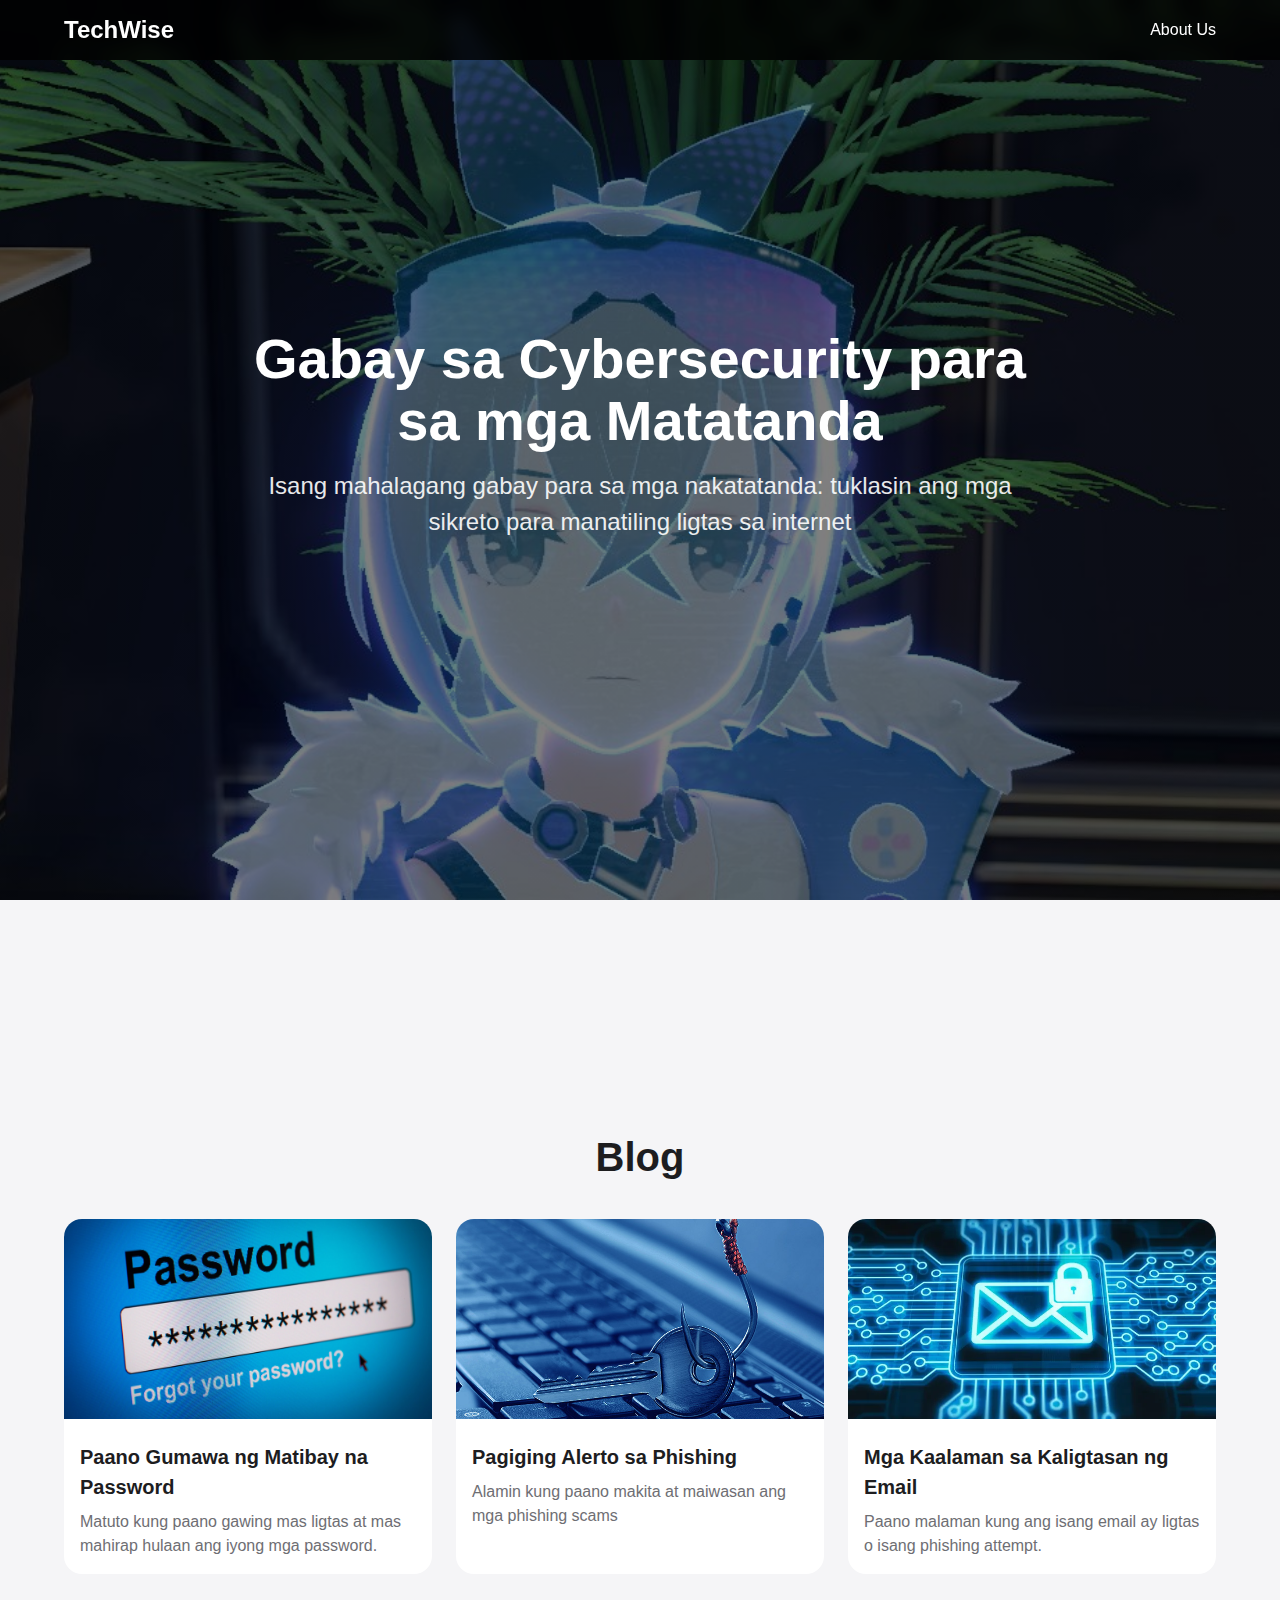
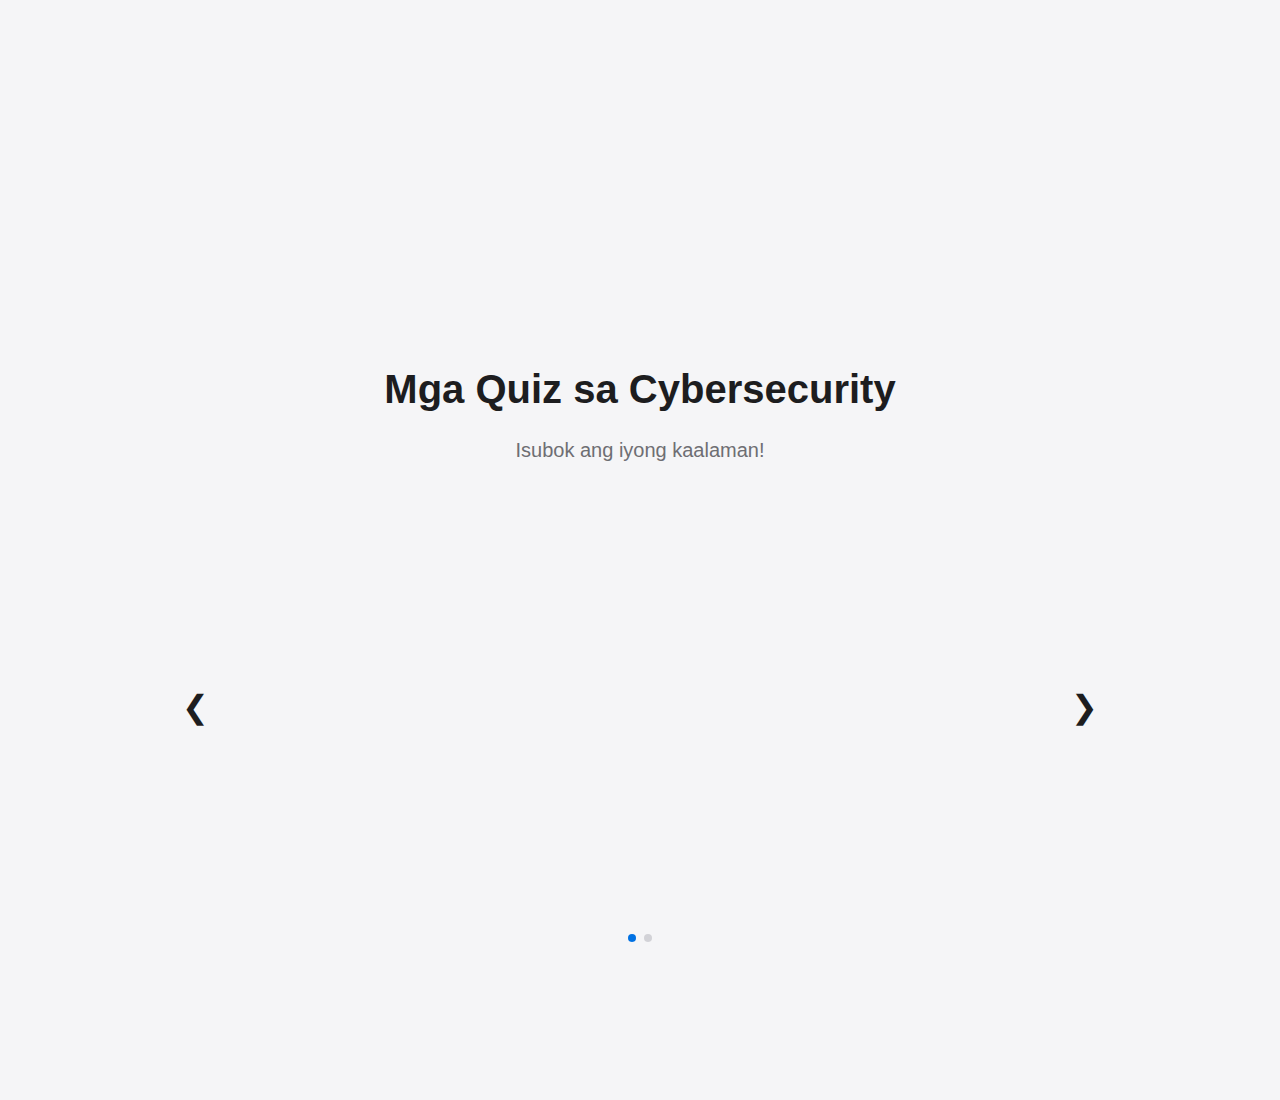
<file: index.html>
<!DOCTYPE html>
<html lang="en">
<head>
  <meta charset="UTF-8">
  <meta name="viewport" content="width=device-width, initial-scale=1.0">
  <title>Cybersecurity Awareness for Seniors</title>
  <style>
    /* Reset and Base Styles */
    * {
      margin: 0;
      padding: 0;
      box-sizing: border-box;
    }

    html {
      scroll-behavior: smooth; /* Smooth scrolling for transitions */
      scroll-snap-type: y proximity; /* Proximity snapping for minimal scroll */
      overflow-y: scroll; /* Ensure scrolling is enabled */
    }

    body {
      font-family: -apple-system, BlinkMacSystemFont, 'Segoe UI', Roboto, Oxygen, Ubuntu, Cantarell, 'Open Sans', 'Helvetica Neue', sans-serif;
      color: #1d1d1f;
      background: #f5f5f7;
      line-height: 1.5;
      overflow-x: hidden;
    }

    /* Main container */
    main {
      scroll-snap-type: y proximity; /* Proximity snapping for main */
    }

    /* Header */
    .main-header {
      position: fixed;
      top: 0;
      width: 100%;
      background: rgba(0, 0, 0, 0.8);
      backdrop-filter: blur(10px);
      z-index: 1000;
      padding: 12px 0;
    }

    .nav-bar {
      max-width: 1200px;
      margin: 0 auto;
      display: flex;
      justify-content: space-between;
      align-items: center;
      padding: 0 24px;
    }

    .logo {
      font-size: 1.5rem;
      font-weight: 600;
      color: #fff;
    }

    .nav-list {
      list-style: none;
      display: flex;
      gap: 24px;
    }

    .nav-btn {
      color: #fff;
      text-decoration: none;
      font-size: 1rem;
      transition: opacity 0.3s ease;
    }

    .nav-btn:hover {
      opacity: 0.8;
    }

    /* Hero Section */
    .featured-article {
      min-height: 100vh; /* Full viewport height */
      display: flex;
      align-items: center;
      justify-content: center;
      background: linear-gradient(rgba(0, 0, 0, 0.5), rgba(0, 0, 0, 0.5)), url('images/article-pics/featured.jpg') no-repeat center/cover;
      text-align: center;
      padding: 80px 24px;
      color: #fff;
      width: 100vw; /* Full viewport width */
      box-sizing: border-box;
      scroll-snap-align: start; /* Snap to section start */
    }

    .featured-content {
      max-width: 800px;
      margin: 0 auto;
    }

    .featured-title {
      font-size: 3.5rem;
      font-weight: 700;
      margin-bottom: 1rem;
      line-height: 1.1;
    }

    .featured-desc {
      font-size: 1.5rem;
      font-weight: 400;
      margin-bottom: 2rem;
      opacity: 0.9;
    }

    .featured-author-row {
      display: flex;
      align-items: center;
      justify-content: center;
      gap: 16px;
    }

    .author-img {
      width: 48px;
      height: 48px;
      border-radius: 50%;
      object-fit: cover;
    }

    .featured-author-name, .featured-date {
      font-size: 1rem;
      opacity: 0.9;
    }

    /* Blog Section */
    .blog-section {
      min-height: 100vh; /* Full viewport height */
      display: flex;
      flex-direction: column;
      justify-content: center;
      max-width: 1200px;
      margin: 0 auto;
      padding: 80px 24px;
      width: 100vw; /* Full viewport width */
      box-sizing: border-box;
      scroll-snap-align: start; /* Snap to section start */
    }

    .blog-section h2 {
      font-size: 2.5rem;
      font-weight: 700;
      margin-bottom: 2rem;
      text-align: center;
    }

    .article-list-grid {
      display: grid;
      grid-template-columns: repeat(auto-fit, minmax(300px, 1fr));
      gap: 24px;
    }

    .article-card {
      background: #fff;
      border-radius: 18px;
      overflow: hidden;
      text-decoration: none;
      color: #1d1d1f;
      transition: transform 0.3s ease, box-shadow 0.3s ease;
    }

    .article-card:hover {
      transform: translateY(-8px);
      box-shadow: 0 8px 24px rgba(0, 0, 0, 0.1);
    }

    .article-thumb {
      width: 100%;
      height: 200px;
      object-fit: cover;
    }

    .tag {
      display: inline-block;
      background: #0071e3;
      color: #fff;
      padding: 4px 12px;
      border-radius: 12px;
      font-size: 0.875rem;
      margin: 12px;
    }

    .article-card-content {
      padding: 16px;
    }

    .article-card-content h3 {
      font-size: 1.25rem;
      font-weight: 600;
      margin-bottom: 8px;
    }

    .article-desc {
      font-size: 1rem;
      color: #6e6e73;
    }

    /* Quiz Section */
    .quiz-section {
      min-height: 100vh; /* Full viewport height */
      display: flex;
      flex-direction: column;
      justify-content: center;
      max-width: 1200px;
      margin: 0 auto;
      padding: 80px 24px;
      text-align: center;
      width: 100vw; /* Full viewport width */
      box-sizing: border-box;
      scroll-snap-align: start; /* Snap to section start */
    }

    .quiz-section h2 {
      font-size: 2.5rem;
      font-weight: 700;
      margin-bottom: 1rem;
    }

    .quiz-section p {
      font-size: 1.25rem;
      color: #6e6e73;
      margin-bottom: 2rem;
    }

    .carousel-container {
      display: flex;
      align-items: center;
      justify-content: center;
      position: relative;
      overflow: hidden;
      max-width: 100%;
      margin: 2rem auto;
    }

    .carousel-track-wrapper {
      overflow: hidden;
      width: 80%;
    }

    .carousel-track {
      display: flex;
      transition: transform 0.4s ease-in-out;
    }

    .quiz-card {
      background: #fff;
      border-radius: 18px;
      box-shadow: 0 2px 8px rgba(0, 0, 0, 0.05);
      margin: 0 12px;
      min-width: 300px;
      max-width: 300px;
      flex: 0 0 auto;
      padding: 16px;
      text-decoration: none;
      color: #1d1d1f;
      transition: transform 0.3s ease, box-shadow 0.3s ease;
      opacity: 0;
      animation: fadeIn 0.5s ease forwards;
    }

    .quiz-card:hover {
      transform: translateY(-8px);
      box-shadow: 0 8px 24px rgba(0, 0, 0, 0.1);
    }

    .quiz-card img {
      width: 100%;
      height: 160px;
      object-fit: cover;
      border-radius: 12px;
      margin-bottom: 1rem;
    }

    .quiz-card h3 {
      font-size: 1.25rem;
      font-weight: 600;
      margin-bottom: 0.5rem;
    }

    .quiz-card p {
      font-size: 0.875rem;
      color: #6e6e73;
    }

    .carousel-arrow {
      background: none;
      border: none;
      color: #1d1d1f;
      font-size: 2rem;
      cursor: pointer;
      padding: 0.5rem;
      transition: opacity 0.2s ease;
    }

    .carousel-arrow:hover {
      opacity: 0.7;
    }

    .carousel-dots {
      display: flex;
      justify-content: center;
      margin-top: 1rem;
      gap: 8px;
    }

    .carousel-dot {
      width: 8px;
      height: 8px;
      border-radius: 50%;
      border: none;
      background: #d2d2d7;
      cursor: pointer;
      transition: background 0.3s ease;
    }

    .carousel-dot.active {
      background: #0071e3;
    }

    @keyframes fadeIn {
      from {
        opacity: 0;
        transform: translateY(10px);
      }
      to {
        opacity: 1;
        transform: translateY(0);
      }
    }

    /* Responsive Design */
    @media (max-width: 768px) {
      .featured-article, .blog-section, .quiz-section {
        min-height: auto; /* Adapt height on smaller screens */
        padding: 60px 16px;
      }

      .featured-title {
        font-size: 2.5rem;
      }

      .featured-desc {
        font-size: 1.25rem;
      }

      .blog-section h2, .quiz-section h2 {
        font-size: 2rem;
      }

      .carousel-track-wrapper {
        width: 90%;
      }

      html, main {
        scroll-snap-type: none; /* Disable snapping on smaller screens */
      }
    }

    @media (max-width: 480px) {
      .featured-title {
        font-size: 2rem;
      }

      .featured-desc {
        font-size: 1rem;
      }

      .blog-section h2, .quiz-section h2 {
        font-size: 1.75rem;
      }

      .article-list-grid {
        grid-template-columns: 1fr; /* Single column for small screens */
      }
    }
  </style>
</head>
<body>
  <header class="main-header">
    <div class="nav-bar">
      <div class="logo">TechWise</div>
      <nav>
        <ul class="nav-list">
          <li><a href="about.html" class="nav-btn">About Us</a></li>
        </ul>
      </nav>
    </div>
  </header>

  <main>
    <!-- Featured/Hero Section -->
    <section class="featured-article" id="hero">
      <div class="featured-content">
        <h1 class="featured-title">Gabay sa Cybersecurity para sa mga Matatanda</h1>
        <p class="featured-desc">Isang mahalagang gabay para sa mga nakatatanda: tuklasin ang mga sikreto para manatiling ligtas sa internet</p>
      </div>
    </section>

    <!-- Blog Section -->
    <section class="blog-section" id="blog">
      <h2>Blog</h2>
      <div class="article-list-grid" id="articleGrid">
        <a class="article-card" href="pass_blog.html" data-date="2024-01-24" data-tags="cybersecurity,guide">
          <img src="images/article-pics/passwords.jpg" alt="Strong Passwords" class="article-thumb">
          <div class="article-card-content">
            <h3>Paano Gumawa ng Matibay na Password</h3>
            <p class="article-desc">Matuto kung paano gawing mas ligtas at mas mahirap hulaan ang iyong mga password.</p>
          </div>
        </a>
        <a class="article-card" href="phish_blog.html" data-date="2024-01-20" data-tags="tips">
          <img src="images/article-pics/phish.jpg" alt="Online Scams" class="article-thumb">
          <div class="article-card-content">
            <h3>Pagiging Alerto sa Phishing</h3>
            <p class="article-desc">Alamin kung paano makita at maiwasan ang mga phishing scams</p>
          </div>
        </a>
        <a class="article-card" href="email_blog.html" data-date="2024-01-15" data-tags="lifestyle">
          <img src="images/article-pics/email.webp" alt="Email Safety" class="article-thumb">
          <div class="article-card-content">
            <h3>Mga Kaalaman sa Kaligtasan ng Email</h3>
            <p class="article-desc">Paano malaman kung ang isang email ay ligtas o isang phishing attempt.</p>
          </div>
        </a>
      </div>
    </section>
    
    <!-- Quiz Section -->
    <section class="quiz-section" id="quizzes">
      <h2>Mga Quiz sa Cybersecurity</h2>
      <p>Isubok ang iyong kaalaman!</p>
      <div class="carousel-container">
        <button id="quizScrollLeft" class="carousel-arrow">&#10094;</button>
        <div class="carousel-track-wrapper">
          <div class="carousel-track" id="quizGrid"></div>
        </div>
        <button id="quizScrollRight" class="carousel-arrow">&#10095;</button>
      </div>
      <div id="carouselDots" class="carousel-dots"></div>
    </section>
  </main>

  <script>
    let quizIndex = 0;
    const cardWidth = 324; // card width + margin

    function loadQuizzes() {
      const grid = document.getElementById('quizGrid');
      const quizzes = [
        {
          title: "Quiz sa Strong Passwords",
          thumbnail: "images/article-pics/passwords.jpg",
          link: "passwordquiz.html",
          desc: "Isubok ang iyong kaalaman tungkol sa paggawa ng matibay na password."
        },
        {
          title: "Quiz sa Email Safety",
          thumbnail: "images/article-pics/email.webp",
          link: "emailquiz.html",
          desc: "Isubok ang iyong kaalaman tungkol sa kaligtasan ng email."
        },
        {
          title: "Quiz sa Phishing Awareness",
          thumbnail: "images/article-pics/phish.jpg",
          link: "phishquiz.html",
          desc: "Alamin kung paano makita ang mga phishing attempts."
        }
      ];

      quizzes.forEach((quiz, index) => {
        const card = document.createElement('a');
        card.className = 'quiz-card';
        card.href = quiz.link; // Set href for navigation
        card.innerHTML = `
          <img src="${quiz.thumbnail}" alt="${quiz.title}">
          <h3>${quiz.title}</h3>
          <p>${quiz.desc}</p>
        `;
        card.style.animationDelay = `${index * 0.1}s`;
        card.addEventListener('click', (e) => {
          e.preventDefault(); // Prevent default behavior (new tab)
          window.location.href = quiz.link; // Navigate to quiz page
        });
        grid.appendChild(card);
      });

      updateCarousel();
    }

    function updateCarousel() {
      const grid = document.getElementById('quizGrid');
      const cards = grid.querySelectorAll('.quiz-card');
      const track = document.querySelector('.carousel-track-wrapper');
      const visibleCards = Math.floor(track.offsetWidth / cardWidth);

      const maxIndex = Math.max(0, cards.length - visibleCards);
      quizIndex = Math.min(quizIndex, maxIndex);

      grid.style.transform = `translateX(-${quizIndex * cardWidth}px)`;
      updateDots(maxIndex + 1);
    }

    function updateDots(total) {
      const dotsContainer = document.getElementById('carouselDots');
      dotsContainer.innerHTML = '';
      for (let i = 0; i < total; i++) {
        const dot = document.createElement('button');
        dot.className = 'carousel-dot' + (i === quizIndex ? ' active' : '');
        dot.addEventListener('click', () => {
          quizIndex = i;
          updateCarousel();
        });
        dotsContainer.appendChild(dot);
      }
    }

    document.getElementById('quizScrollLeft').addEventListener('click', () => {
      quizIndex = Math.max(0, quizIndex - 1);
      updateCarousel();
    });

    document.getElementById('quizScrollRight').addEventListener('click', () => {
      quizIndex = quizIndex + 1;
      updateCarousel();
    });

    window.addEventListener('resize', updateCarousel);
    window.addEventListener('DOMContentLoaded', loadQuizzes);

    // Scroll snapping with minimal scroll effort and shorter pause
    let isScrolling = false;

    window.addEventListener('wheel', (e) => {
      e.preventDefault(); // Prevent default scrolling
      if (isScrolling) return; // Prevent multiple simultaneous scrolls

      isScrolling = true;
      const delta = e.deltaY; // Get scroll direction
      const sections = document.querySelectorAll('section');
      const scrollTop = window.scrollY || document.documentElement.scrollTop;

      // Find current section
      let currentSection = null;
      sections.forEach(section => {
        const rect = section.getBoundingClientRect();
        if (rect.top <= 0 && rect.bottom > 0) {
          currentSection = section;
        }
      });

      // Determine next or previous section based on scroll direction
      let targetSection = null;
      if (delta > 0) { // Scrolling down
        const next = currentSection ? currentSection.nextElementSibling : sections[0];
        if (next && next.tagName === 'SECTION') {
          targetSection = next;
        }
      } else if (delta < 0) { // Scrolling up
        const prev = currentSection ? currentSection.previousElementSibling : sections[sections.length - 1];
        if (prev && prev.tagName === 'SECTION') {
          targetSection = prev;
        }
      }

      // Scroll to target section
      if (targetSection) {
        targetSection.scrollIntoView({ behavior: 'smooth', block: 'start' });
      }

      // Reset scrolling flag after shorter pause
      setTimeout(() => {
        isScrolling = false;
      }, 300); // Reduced from 600ms to 300ms for quicker response
    }, { passive: false });

    // Handle touch devices
    let touchStartY = 0;
    window.addEventListener('touchstart', (e) => {
      touchStartY = e.touches[0].clientY;
    });

    window.addEventListener('touchmove', (e) => {
      if (isScrolling) return;
      e.preventDefault(); // Prevent default touch scrolling

      const touchY = e.touches[0].clientY;
      const delta = touchStartY - touchY; // Positive for swipe down, negative for swipe up
      const sections = document.querySelectorAll('section');
      const scrollTop = window.scrollY || document.documentElement.scrollTop;

      let currentSection = null;
      sections.forEach(section => {
        const rect = section.getBoundingClientRect();
        if (rect.top <= 0 && rect.bottom > 0) {
          currentSection = section;
        }
      });

      let targetSection = null;
      if (delta > 10) { // Swipe down
        const next = currentSection ? currentSection.nextElementSibling : sections[0];
        if (next && next.tagName === 'SECTION') {
          targetSection = next;
        }
      } else if (delta < -10) { // Swipe up
        const prev = currentSection ? currentSection.previousElementSibling : sections[sections.length - 1];
        if (prev && prev.tagName === 'SECTION') {
          targetSection = prev;
        }
      }

      if (targetSection) {
        isScrolling = true;
        targetSection.scrollIntoView({ behavior: 'smooth', block: 'start' });
        setTimeout(() => {
          isScrolling = false;
        }, 300); // Reduced from 600ms to 300ms
      }
    }, { passive: false });
  </script>
</body>
</html>
</file>
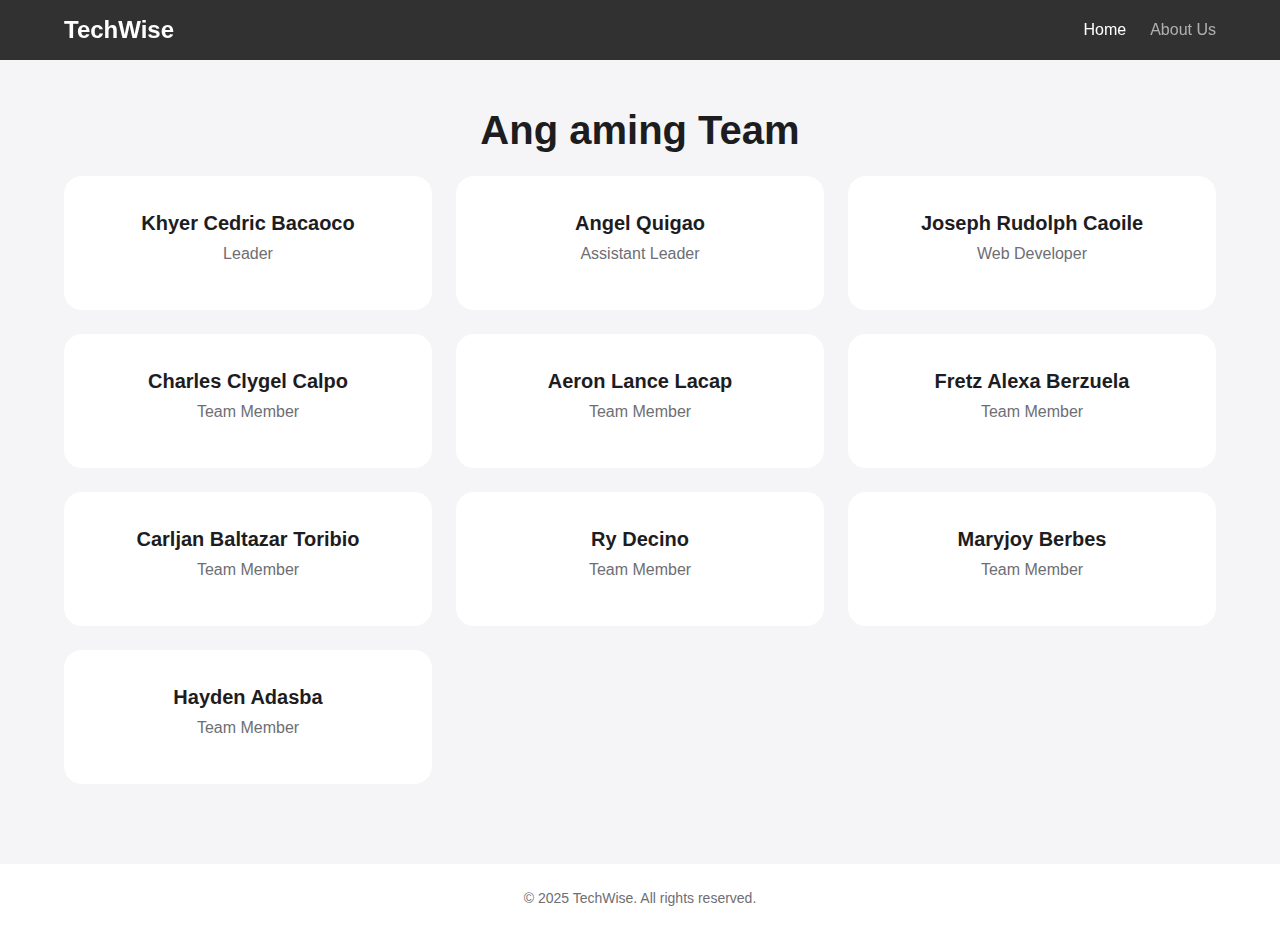
<file: about.html>
<!DOCTYPE html>
<html lang="en">
<head>
    <meta charset="UTF-8">
    <meta name="viewport" content="width=device-width, initial-scale=1.0">
    <title>About Us - Cybersecurity Awareness for Seniors</title>
    <style>
        /* Reset and Base Styles */
        * {
            margin: 0;
            padding: 0;
            box-sizing: border-box;
        }

        body {
            font-family: -apple-system, BlinkMacSystemFont, 'Segoe UI', Roboto, Oxygen, Ubuntu, Cantarell, 'Open Sans', 'Helvetica Neue', sans-serif;
            color: #1d1d1f;
            background: #f5f5f7;
            line-height: 1.5;
            overflow-x: hidden;
        }

        /* Header */
        .main-header {
            position: fixed;
            top: 0;
            width: 100%;
            background: rgba(0, 0, 0, 0.8);
            backdrop-filter: blur(10px);
            z-index: 1000;
            padding: 12px 0;
        }

        .nav-bar {
            max-width: 1200px;
            margin: 0 auto;
            display: flex;
            justify-content: space-between;
            align-items: center;
            padding: 0 24px;
        }

        .logo {
            font-size: 1.5rem;
            font-weight: 600;
            color: #fff;
        }

        .nav-list {
            list-style: none;
            display: flex;
            gap: 24px;
        }

        .nav-btn {
            color: #fff;
            text-decoration: none;
            font-size: 1rem;
            transition: opacity 0.3s ease;
        }

        .nav-btn:hover {
            opacity: 0.8;
        }

        .nav-btn.active {
            opacity: 0.6;
        }

        .divider {
            border: none;
            border-top: 1px solid rgba(255, 255, 255, 0.2);
            margin: 0;
        }

        /* Team Section */
        .team-showcase {
            max-width: 1200px;
            margin: 100px auto 80px;
            padding: 0 24px;
            text-align: center;
        }

        .team-title {
            font-size: 2.5rem;
            font-weight: 700;
            margin-bottom: 1rem;
        }

        .team-desc {
            font-size: 1.25rem;
            color: #6e6e73;
            margin-bottom: 2rem;
            max-width: 800px;
            margin-left: auto;
            margin-right: auto;
        }

        .team-cards {
            display: grid;
            grid-template-columns: repeat(auto-fit, minmax(300px, 1fr));
            gap: 24px;
        }

        .team-card {
            background: #fff;
            border-radius: 18px;
            overflow: hidden;
            text-align: center;
            transition: transform 0.3s ease, box-shadow 0.3s ease;
            padding: 16px;
        }

        .team-card:hover {
            transform: translateY(-8px);
            box-shadow: 0 8px 24px rgba(0, 0, 0, 0.1);
        }

        .team-info {
            padding: 16px;
        }

        .team-name {
            font-size: 1.25rem;
            font-weight: 600;
            margin-bottom: 4px;
        }

        .team-role {
            font-size: 1rem;
            color: #6e6e73;
            margin-bottom: 12px;
        }

        /* Footer */
        footer {
            text-align: center;
            padding: 24px;
            background: #fff;
            color: #6e6e73;
            font-size: 0.875rem;
        }

        /* Responsive Design */
        @media (max-width: 768px) {
            .team-title {
                font-size: 2rem;
            }

            .team-desc {
                font-size: 1rem;
            }

            .nav-bar {
                flex-wrap: wrap;
                gap: 12px;
            }
        }
    </style>
</head>
<body>
    <header class="main-header">
        <div class="nav-bar">
            <div class="logo">TechWise</div>
            <nav>
                <ul class="nav-list">
                    <li><a href="index.html" class="nav-btn">Home</a></li>
                    <li><a href="about.html" class="nav-btn active">About Us</a></li>
                </ul>
            </nav>
        </div>
    </header>
    <main>
        <section class="team-showcase">
            <h2 class="team-title">Ang aming Team</h2>
            <div class="team-cards" id="teamCards">
                <div class="team-card" data-name="Khyer Cedric Bacaoco Leader">
                    <div class="team-info">
                        <div class="team-name">Khyer Cedric Bacaoco</div>
                        <div class="team-role">Leader</div>
                    </div>
                </div>
                <div class="team-card" data-name="Aeron Lance Lacap GrowAGarden Entrepreneur">
                    <div class="team-info">
                        <div class="team-name">Angel Quigao</div>
                        <div class="team-role">Assistant Leader</div>
                    </div>
                </div>
                <div class="team-card" data-name="Joseph Rudolph Caoile Web Developer">
                    <div class="team-info">
                        <div class="team-name">Joseph Rudolph Caoile</div>
                        <div class="team-role">Web Developer</div>
                    </div>
                </div>
                <div class="team-card" data-name="Charles Clygel Calpo">
                    <div class="team-info">
                        <div class="team-name">Charles Clygel Calpo</div>
                        <div class="team-role">Team Member</div>
                    </div>
                </div>
                <div class="team-card" data-name="Angel Quigao">
                    <div class="team-info">
                        <div class="team-name">Aeron Lance Lacap</div>
                        <div class="team-role">Team Member</div>
                    </div>
                </div>
                <div class="team-card" data-name="Fretz Alexa Berzuela">
                    <div class="team-info">
                        <div class="team-name">Fretz Alexa Berzuela</div>
                        <div class="team-role">Team Member</div>
                    </div>
                </div>
                <div class="team-card" data-name="Carljan Baltazar Toribio">
                    <div class="team-info">
                        <div class="team-name">Carljan Baltazar Toribio</div>
                        <div class="team-role">Team Member</div>
                    </div>
                </div>
                <div class="team-card" data-name="Ry Decino">
                    <div class="team-info">
                        <div class="team-name">Ry Decino</div>
                        <div class="team-role">Team Member</div>
                    </div>
                </div>
                <div class="team-card" data-name="Maryjoy Berbes">
                    <div class="team-info">
                        <div class="team-name">Maryjoy Berbes</div>
                        <div class="team-role">Team Member</div>
                    </div>
                </div>
                <div class="team-card" data-name="Hayden Adasba">
                    <div class="team-info">
                        <div class="team-name">Hayden Adasba</div>
                        <div class="team-role">Team Member</div>
                    </div>
                </div>
            </div>
        </section>
    </main>
    <footer>
        &copy; 2025 TechWise. All rights reserved.
    </footer>
</body>
</html>
</file>
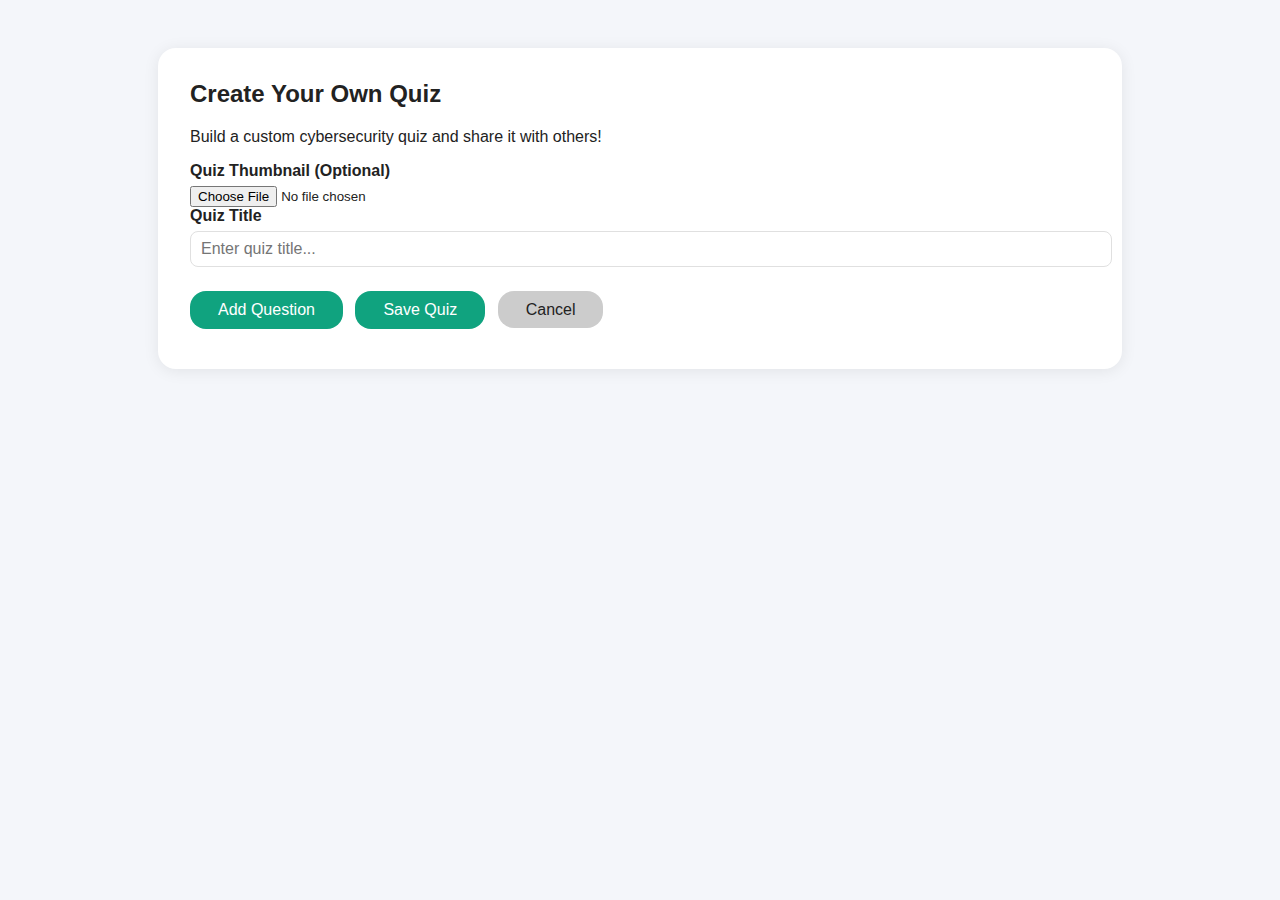
<file: create-quiz.html>
<!DOCTYPE html>
<html lang="en">
<head>
    <meta charset="UTF-8">
    <meta name="viewport" content="width=device-width, initial-scale=1.0">
    <title>Create Your Own Quiz</title>
    <link rel="stylesheet" href="styles/main.css">
</head>
<body>
    <div class="quiz-builder-section" style="margin-top:48px;">
        <div class="quiz-builder-header">
            <h2>Create Your Own Quiz</h2>
            <p>Build a custom cybersecurity quiz and share it with others!</p>
        </div>
        <div class="quiz-builder-form">
            <div>
                <label for="quizThumbnail">Quiz Thumbnail (Optional)</label>
                <input type="file" id="quizThumbnail" name="quizThumbnail" accept="image/*">
            </div>
            <form id="quizBuilderForm">
                <div>
                    <label for="quizTitle">Quiz Title</label>
                    <input type="text" id="quizTitle" name="quizTitle" placeholder="Enter quiz title..." required>
                </div>
                <div id="quizQuestionsContainer">
                    <!-- Questions will be dynamically added here -->
                </div>
                <button type="button" id="addQuestionBtn" class="quiz-btn">Add Question</button>
                <button type="submit" class="quiz-btn" style="margin-left: 8px;">Save Quiz</button>
                <a href="index.html" class="quiz-btn nav-link" style="margin-left: 8px; background:#ccc; color:#222; text-decoration:none;">Cancel</a>
            </form>
        </div>
    </div>
    <script>
    document.getElementById('addQuestionBtn').addEventListener('click', function() {
        const container = document.getElementById('quizQuestionsContainer');
        const questionCount = container.children.length + 1;
        const questionDiv = document.createElement('div');
        questionDiv.classList.add('question-item');
        questionDiv.style.marginBottom = "24px";
        questionDiv.innerHTML = `
            <label for="question${questionCount}">Question ${questionCount}</label>
            <input type="text" id="question${questionCount}" name="question${questionCount}" placeholder="Enter your question..." required>
            <div>
                <label for="answer${questionCount}A">Answer A</label>
                <input type="text" id="answer${questionCount}A" name="answer${questionCount}A" placeholder="Enter answer A..." required>
            </div>
            <div>
                <label for="answer${questionCount}B">Answer B</label>
                <input type="text" id="answer${questionCount}B" name="answer${questionCount}B" placeholder="Enter answer B..." required>
            </div>
            <div>
                <label for="correctAnswer${questionCount}">Correct Answer</label>
                <select id="correctAnswer${questionCount}" name="correctAnswer${questionCount}" required>
                    <option value="A">A</option>
                    <option value="B">B</option>
                </select>
            </div>
        `;
        container.appendChild(questionDiv);
    });

    document.getElementById('quizBuilderForm').addEventListener('submit', function(e) {
        e.preventDefault();
        const title = document.getElementById('quizTitle').value;
        const questions = [];
        document.querySelectorAll('.question-item').forEach(item => {
            const question = item.querySelector('input[type="text"]').value;
            const answers = [
                item.querySelector('input[name^="answer"][id$="A"]').value,
                item.querySelector('input[name^="answer"][id$="B"]').value
            ];
            const correct = item.querySelector('select').value === 'A' ? 0 : 1;
            questions.push({ question, answers, correct });
        });
        
        const thumbnailInput = document.getElementById('quizThumbnail');

        const saveQuiz = (thumbnailData) => {
            let quizzes = JSON.parse(localStorage.getItem('quizzes') || '[]');
            quizzes.push({ title, questions, thumbnail: thumbnailData });
            localStorage.setItem('quizzes', JSON.stringify(quizzes));

            alert('Quiz saved!');
            window.location.href = 'index.html';
        };

        if (thumbnailInput.files && thumbnailInput.files[0]) {
            const reader = new FileReader();
            reader.onload = function(e) {
                saveQuiz(e.target.result);
            };
            reader.readAsDataURL(thumbnailInput.files[0]);
        } else {
            saveQuiz(null);
        }
    });
    </script>
</body>
</html>
</file>
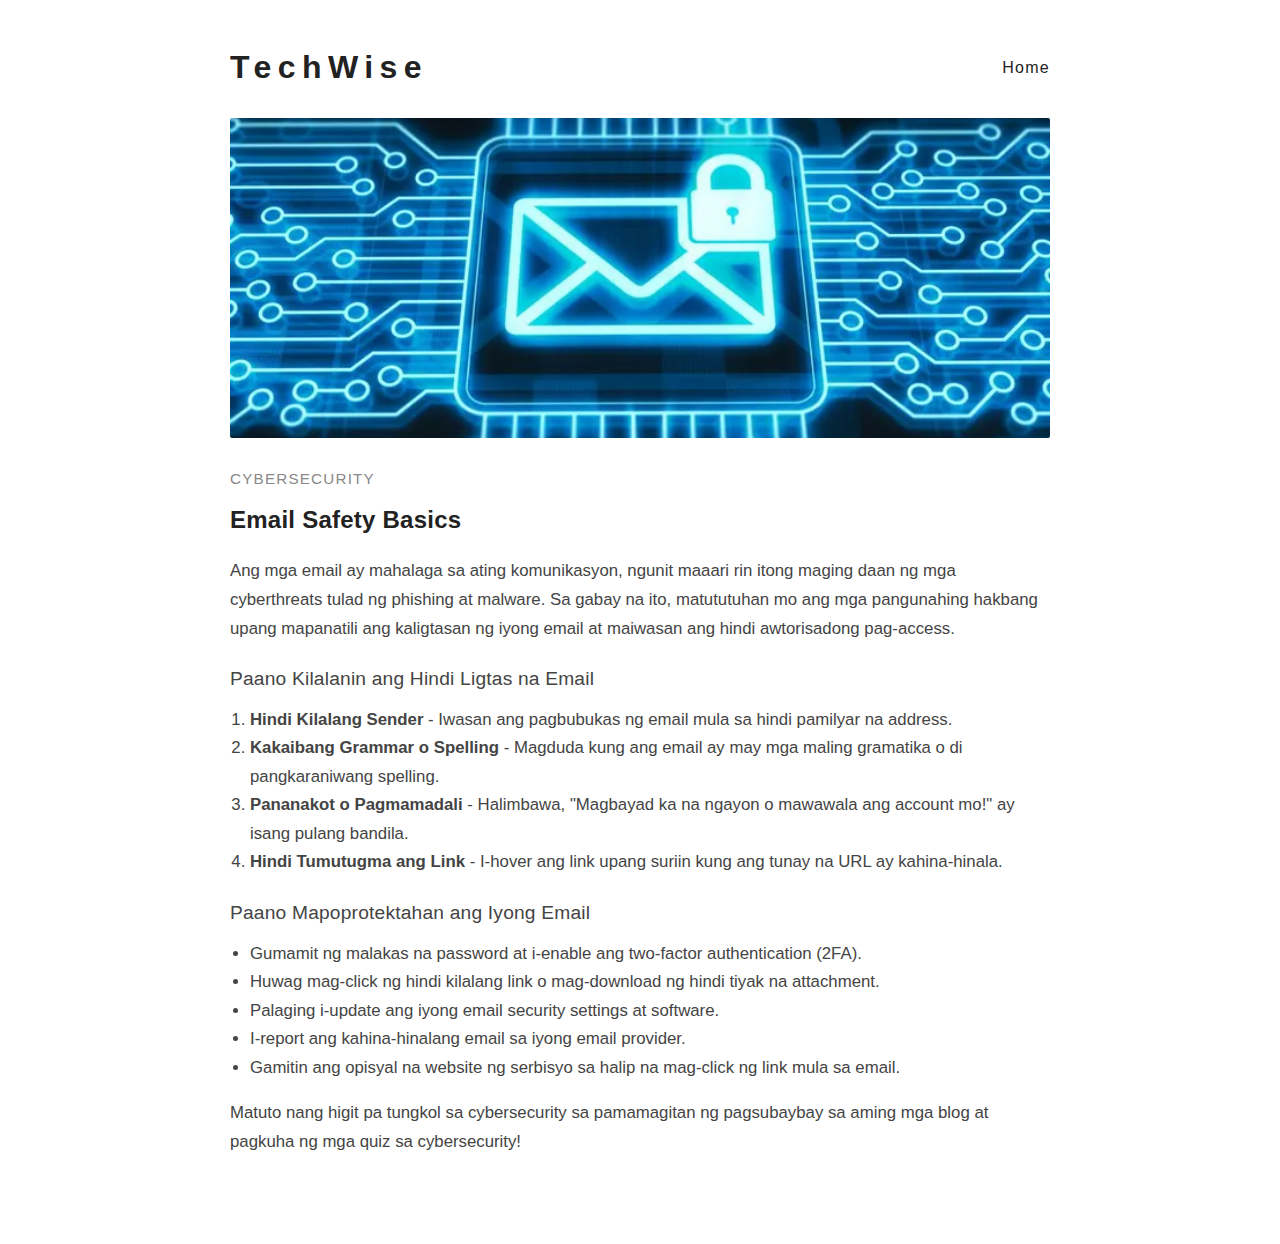
<file: email_blog.html>
<!DOCTYPE html>
<html lang="en">
<head>
  <meta charset="UTF-8">
  <meta name="viewport" content="width=device-width, initial-scale=1.0">
  <title>Email Safety Basics</title>
  <style>
    body {
      margin: 0;
      padding: 0;
      background: #fff;
      color: #222;
      font-family: 'Segoe UI', 'Helvetica Neue', Arial, sans-serif;
      font-size: 18px;
      line-height: 1.7;
    }
    .site-header {
      display: flex;
      align-items: center;
      justify-content: space-between;
      padding: 40px 0 24px 0;
      max-width: 820px;
      margin: 0 auto;
    }
    .logo {
      font-family: 'Montserrat', 'Segoe UI', Arial, sans-serif;
      font-size: 2rem;
      letter-spacing: 0.2em;
      font-weight: 700;
    }
    .main-nav {
      display: flex;
      gap: 32px;
    }
    .nav-link {
      text-decoration: none;
      color: #222;
      font-size: 1rem;
      letter-spacing: 0.08em;
      font-weight: 400;
      transition: color 0.2s;
    }
    .nav-link:hover {
      color: #888;
    }
    main {
      max-width: 820px;
      margin: 0 auto;
      padding: 0 0 40px 0;
    }
    .featured-post {
      margin-bottom: 48px;
    }
    .featured-img {
      width: 100%;
      height: 320px;
      object-fit: cover;
      border-radius: 2px;
      margin-bottom: 18px;
    }
    .post-meta {
      color: #888;
      font-size: 0.95rem;
      margin-bottom: 8px;
      text-transform: uppercase;
      letter-spacing: 0.08em;
    }
    .post-title {
      font-size: 1.5rem;
      font-weight: 600;
      margin: 0 0 10px 0;
      letter-spacing: 0.01em;
    }
    .post-excerpt {
      margin: 0 0 16px 0;
      color: #444;
      font-size: 1.05rem;
    }
    .comment-link {
      color: #888;
      font-size: 0.95rem;
      text-decoration: underline;
    }
    .post-list {
      display: grid;
      grid-template-columns: 1fr 1fr;
      gap: 32px;
    }
    .post-card {
      background: #fafbfc;
      border-radius: 2px;
      padding: 0 0 18px 0;
      box-shadow: 0 2px 8px rgba(0,0,0,0.03);
    }
    .post-thumb {
      width: 100%;
      height: 160px;
      object-fit: cover;
      border-radius: 2px 2px 0 0;
      margin-bottom: 10px;
    }
    @media (max-width: 900px) {
      .site-header, main { max-width: 98vw; }
      .post-list { grid-template-columns: 1fr; }
    }
  </style>
</head>
<body>
  <header class="site-header">
    <div class="logo">TechWise</div>
    <nav class="main-nav">
      <a href="index.html" class="nav-link">Home</a>
    </nav>
  </header>
  <main>
    <article class="featured-post">
      <img src="images/article-pics/email.webp" alt="Email Safety Basics" class="featured-img">
      <div class="post-meta">Cybersecurity</div>
      <h1 class="post-title">Email Safety Basics</h1>
      <div class="post-excerpt">
        <p>Ang mga email ay mahalaga sa ating komunikasyon, ngunit maaari rin itong maging daan ng mga cyberthreats tulad ng phishing at malware. Sa gabay na ito, matututuhan mo ang mga pangunahing hakbang upang mapanatili ang kaligtasan ng iyong email at maiwasan ang hindi awtorisadong pag-access.</p>
        <h2 class="post-title" style="font-size: 1.2rem; font-weight: 500; margin-top: 20px;">Paano Kilalanin ang Hindi Ligtas na Email</h2>
        <ul style="list-style-type: decimal; padding-left: 20px; margin: 10px 0;">
          <li><strong>Hindi Kilalang Sender</strong> - Iwasan ang pagbubukas ng email mula sa hindi pamilyar na address.</li>
          <li><strong>Kakaibang Grammar o Spelling</strong> - Magduda kung ang email ay may mga maling gramatika o di pangkaraniwang spelling.</li>
          <li><strong>Pananakot o Pagmamadali</strong> - Halimbawa, "Magbayad ka na ngayon o mawawala ang account mo!" ay isang pulang bandila.</li>
          <li><strong>Hindi Tumutugma ang Link</strong> - I-hover ang link upang suriin kung ang tunay na URL ay kahina-hinala.</li>
        </ul>
        <h2 class="post-title" style="font-size: 1.2rem; font-weight: 500; margin-top: 20px;">Paano Mapoprotektahan ang Iyong Email</h2>
        <ul style="list-style-type: disc; padding-left: 20px; margin: 10px 0;">
          <li>Gumamit ng malakas na password at i-enable ang two-factor authentication (2FA).</li>
          <li>Huwag mag-click ng hindi kilalang link o mag-download ng hindi tiyak na attachment.</li>
          <li>Palaging i-update ang iyong email security settings at software.</li>
          <li>I-report ang kahina-hinalang email sa iyong email provider.</li>
          <li>Gamitin ang opisyal na website ng serbisyo sa halip na mag-click ng link mula sa email.</li>
        </ul>
        <p>Matuto nang higit pa tungkol sa cybersecurity sa pamamagitan ng pagsubaybay sa aming mga blog at pagkuha ng mga quiz sa cybersecurity!</p>
      </div>
    </article>
  </main>
</body>
</html>
</file>
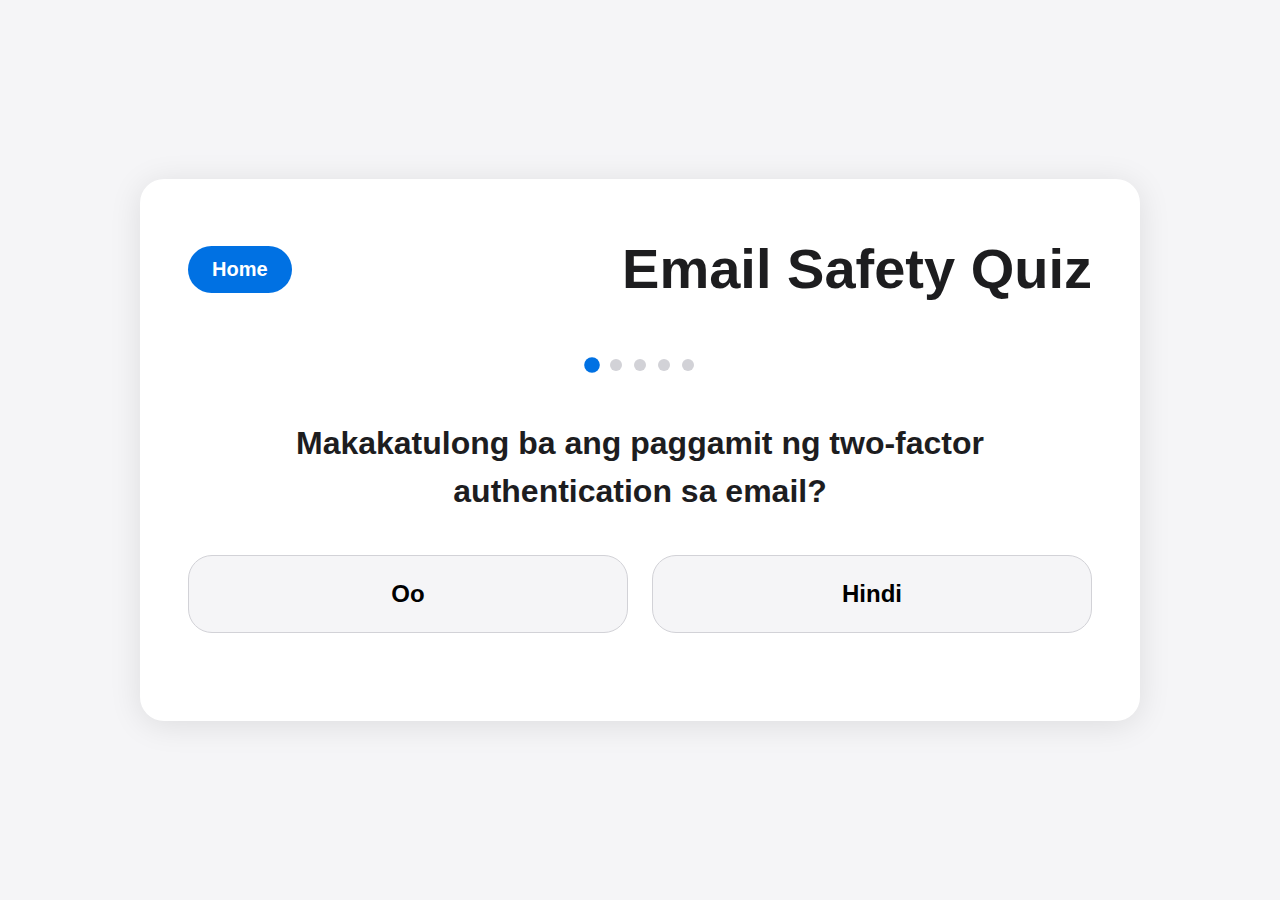
<file: emailquiz.html>
<!DOCTYPE html>
<html lang="tl">
<head>
    <meta charset="UTF-8">
    <meta name="viewport" content="width=device-width, initial-scale=1.0">
    <title>Email Safety Quiz</title>
    <style>
        /* Reset and Base Styles */
        * {
            margin: 0;
            padding: 0;
            box-sizing: border-box;
        }

        html {
            overflow-y: auto; /* Ensure scrolling is enabled if needed */
        }

        body {
            font-family: -apple-system, BlinkMacSystemFont, 'Segoe UI', Roboto, Oxygen, Ubuntu, Cantarell, 'Open Sans', 'Helvetica Neue', sans-serif;
            color: #1d1d1f;
            background-color: #f5f5f7;
            line-height: 1.5;
            min-height: 100vh; /* Full viewport height */
            display: flex;
            justify-content: center;
            align-items: center; /* Center quiz vertically and horizontally */
            padding: 48px; /* Increased padding for whitespace */
        }

        #quiz-container {
            background: white;
            padding: 48px; /* More padding for spaciousness */
            border-radius: 24px; /* Larger, Apple-like rounded corners */
            box-shadow: 0 4px 32px rgba(0, 0, 0, 0.1);
            max-width: 1000px; /* Wider to utilize space */
            width: 100%;
            text-align: center;
        }

        .header {
            display: flex;
            justify-content: space-between;
            align-items: center;
            margin-bottom: 3rem; /* More whitespace */
        }

        h1 {
            font-size: 3.5rem; /* Larger, bolder heading */
            font-weight: 800;
            color: #1d1d1f;
            margin: 0;
        }

        #home-btn {
            padding: 12px 24px; /* Larger button */
            background: #0071e3; /* Apple blue */
            color: #fff;
            border: none;
            border-radius: 24px; /* Rounded to match Apple style */
            cursor: pointer;
            font-size: 1.25rem;
            font-weight: 600;
            transition: background 0.3s ease, transform 0.1s ease;
        }

        #home-btn:hover {
            background: #005bb5; /* Darker blue on hover */
        }

        #home-btn:active {
            transform: scale(0.98);
        }

        #progress-dots {
            display: flex;
            justify-content: center;
            gap: 12px; /* More spacing */
            margin-bottom: 3rem;
        }

        .dot {
            width: 12px; /* Larger dots */
            height: 12px;
            border-radius: 50%;
            background: #d2d2d7;
            transition: transform 0.3s ease;
        }

        .dot.filled {
            background: #0071e3; /* Apple blue */
        }

        .dot.current {
            background: #0071e3;
            transform: scale(1.3); /* Slightly larger scale */
        }

        #question {
            font-size: 2rem; /* Larger question text */
            font-weight: 700;
            margin-bottom: 2.5rem;
            color: #1d1d1f;
        }

        #options {
            display: grid;
            grid-template-columns: 1fr 1fr; /* Two columns for two options */
            gap: 24px; /* More spacing */
            margin-bottom: 2.5rem;
        }

        .option {
            display: flex;
            align-items: center;
            justify-content: center;
            padding: 24px; /* Larger padding */
            background: #f5f5f7; /* Light background */
            border: 1px solid #d2d2d7;
            text-align: center;
            cursor: pointer;
            border-radius: 24px; /* Larger, rounded corners */
            font-size: 1.5rem; /* Larger text */
            font-weight: 600;
            transition: background 0.3s ease, transform 0.1s ease, box-shadow 0.3s ease;
        }

        .option:hover:not(.disabled) {
            background: #e5e5e7;
            box-shadow: 0 4px 16px rgba(0, 0, 0, 0.1);
        }

        .option:active:not(.disabled) {
            transform: scale(0.98);
        }

        .option:focus {
            outline: none;
            box-shadow: 0 0 0 3px #0071e3; /* Apple blue focus ring */
        }

        .option.correct {
            background: #d2f4ea;
            border-color: #0071e3;
            color: #1d1d1f;
        }

        .option.wrong {
            background: #f8d7da;
            border-color: #dc3545;
            color: #1d1d1f;
        }

        .option.disabled {
            cursor: not-allowed;
            opacity: 0.7;
        }

        #feedback {
            margin-top: 2rem;
            padding: 24px;
            border-radius: 16px; /* Rounded to match style */
            font-size: 1.25rem;
            opacity: 0;
            transition: opacity 0.5s ease, transform 0.3s ease;
            transform: translateY(20px); /* Larger entrance animation */
        }

        #feedback.visible {
            opacity: 1;
            transform: translateY(0);
        }

        #feedback.correct {
            background: #d2f4ea;
            color: #1d1d1f;
        }

        #feedback.wrong {
            background: #f8d7da;
            color: #1d1d1f;
        }

        #summary {
            position: fixed;
            top: 50%;
            left: 50%;
            transform: translate(-50%, -50%) translateY(20px);
            background: white;
            padding: 48px; /* More padding */
            border-radius: 24px; /* Larger, rounded corners */
            box-shadow: 0 8px 40px rgba(0, 0, 0, 0.15);
            text-align: center;
            opacity: 0;
            transition: opacity 0.5s ease, transform 0.5s ease;
            display: none;
            z-index: 1000;
            max-width: 600px;
            width: 90%;
        }

        #summary.visible {
            opacity: 1;
            transform: translate(-50%, -50%) translateY(0);
        }

        #summary h2 {
            font-size: 2.5rem; /* Larger heading */
            font-weight: 800;
            color: #0071e3; /* Apple blue */
            margin-bottom: 1.5rem;
        }

        #summary p {
            font-size: 1.5rem;
            margin-bottom: 2rem;
        }

        #summary button {
            padding: 16px 32px; /* Larger button */
            background: #0071e3;
            color: white;
            border: none;
            border-radius: 24px;
            cursor: pointer;
            font-size: 1.25rem;
            font-weight: 600;
            transition: background 0.3s ease, transform 0.1s ease;
        }

        #summary button:hover {
            background: #005bb5;
        }

        #summary button:active {
            transform: scale(0.98);
        }

        /* Responsive Design */
        @media (max-width: 768px) {
            body {
                padding: 24px;
            }

            #quiz-container {
                padding: 32px;
            }

            h1 {
                font-size: 2.5rem;
            }

            #question {
                font-size: 1.75rem;
            }

            #options {
                grid-template-columns: 1fr; /* Stack options vertically */
                gap: 16px;
            }

            .option {
                font-size: 1.25rem;
                padding: 20px;
            }

            #feedback {
                font-size: 1rem;
            }

            #summary {
                padding: 32px;
            }
        }

        @media (max-width: 480px) {
            h1 {
                font-size: 2rem;
            }

            #question {
                font-size: 1.5rem;
            }

            .option {
                font-size: 1rem;
            }

            #summary h2 {
                font-size: 2rem;
            }

            #summary p {
                font-size: 1.25rem;
            }

            #summary button {
                font-size: 1rem;
            }
        }
    </style>
</head>
<body>
    <div id="quiz-container">
        <div class="header">
            <button id="home-btn">Home</button>
            <h1>Email Safety Quiz</h1>
        </div>
        <div id="progress-dots"></div>
        <h2 id="question"></h2>
        <div id="options" role="radiogroup" aria-labelledby="question"></div>
        <div id="feedback" hidden></div>
    </div>
    <div id="summary" hidden></div>

    <script>
        // Questions array with two choices per question
        const questions = [
            {
                id: 1,
                question: "Dapat bang mag-click ng link mula sa hindi kilalang email?",
                choices: [
                    {id: 'a', text: "Oo"},
                    {id: 'b', text: "Hindi"}
                ],
                correctChoiceId: 'b',
                explanation: "Hindi, ang pag-click sa hindi kilalang link ay maaaring humantong sa phishing o malware."
            },
            {
                id: 2,
                question: "Ligtas ba ang pagbubukas ng attachment mula sa kumpanya na hindi mo inaasahan?",
                choices: [
                    {id: 'a', text: "Oo"},
                    {id: 'b', text: "Hindi"}
                ],
                correctChoiceId: 'b',
                explanation: "Hindi, ang mga hindi inaasahang attachment ay maaaring maglaman ng virus o malware."
            },
            {
                id: 3,
                question: "Makakatulong ba ang paggamit ng two-factor authentication sa email?",
                choices: [
                    {id: 'a', text: "Oo"},
                    {id: 'b', text: "Hindi"}
                ],
                correctChoiceId: 'a',
                explanation: "Oo, ang two-factor authentication ay nagdaragdag ng karagdagang seguridad sa iyong email account."
            },
            {
                id: 4,
                question: "Pwede bang ibahagi ang password sa email?",
                choices: [
                    {id: 'a', text: "Oo"},
                    {id: 'b', text: "Hindi"}
                ],
                correctChoiceId: 'b',
                explanation: "Hindi, ang pagbabahagi ng password sa email ay mapanganib dahil maaaring ma-intercept ito."
            },
            {
                id: 5,
                question: "Dapat bang suriin ang URL bago mag-click?",
                choices: [
                    {id: 'a', text: "Oo"},
                    {id: 'b', text: "Hindi"}
                ],
                correctChoiceId: 'a',
                explanation: "Oo, ang pagsuri sa URL ay makakatulong upang matiyak na ito ay lehitimong site."
            }
        ];

        // State variables
        let currentIndex = 0;
        let responses = []; // Array of chosen choiceIds for each question

        // Elements
        const progressDots = document.getElementById('progress-dots');
        const questionEl = document.getElementById('question');
        const optionsEl = document.getElementById('options');
        const feedbackEl = document.getElementById('feedback');
        const summaryEl = document.getElementById('summary');
        const quizContainer = document.getElementById('quiz-container');
        const homeBtn = document.getElementById('home-btn');

        // Home button handler
        homeBtn.onclick = () => {
            window.location.href = 'index.html';
        };

        // Calculate score
        function calculateScore() {
            return responses.reduce((score, chosenId, idx) => {
                return score + (chosenId === questions[idx].correctChoiceId ? 1 : 0);
            }, 0);
        }

        // Shuffle questions
        function shuffleQuestions() {
            for (let i = questions.length - 1; i > 0; i--) {
                const j = Math.floor(Math.random() * (i + 1));
                [questions[i], questions[j]] = [questions[j], questions[i]];
            }
        }

        // Render current question
        function renderQuestion() {
            const q = questions[currentIndex];
            progressDots.innerHTML = '';
            for (let i = 0; i < questions.length; i++) {
                const dot = document.createElement('span');
                dot.classList.add('dot');
                if (i < currentIndex) {
                    dot.classList.add('filled');
                }
                if (i === currentIndex) {
                    dot.classList.add('current');
                }
                progressDots.appendChild(dot);
            }
            questionEl.textContent = q.question;
            optionsEl.innerHTML = '';
            q.choices.forEach(choice => {
                const btn = document.createElement('button');
                btn.classList.add('option');
                btn.dataset.choiceId = choice.id;
                btn.textContent = choice.text; // Remove choice ID prefix
                btn.setAttribute('role', 'radio');
                btn.setAttribute('aria-checked', 'false');
                btn.onclick = () => selectAnswer(btn, choice.id);
                optionsEl.appendChild(btn);
            });
            feedbackEl.hidden = true;
            feedbackEl.classList.remove('visible', 'correct', 'wrong');
            summaryEl.hidden = true;
            quizContainer.style.display = 'block';
        }

        // Handle answer selection
        function selectAnswer(btn, choiceId) {
            if (btn.classList.contains('disabled')) return;
            const q = questions[currentIndex];
            const isCorrect = choiceId === q.correctChoiceId;
            responses[currentIndex] = choiceId;

            // Disable all options
            const allOptions = optionsEl.querySelectorAll('.option');
            allOptions.forEach(opt => {
                opt.classList.add('disabled');
                opt.disabled = true;
                opt.setAttribute('aria-disabled', 'true');
                if (opt.dataset.choiceId === q.correctChoiceId) {
                    opt.classList.add('correct');
                    opt.setAttribute('aria-checked', 'true');
                } else if (opt.dataset.choiceId === choiceId) {
                    opt.classList.add('wrong');
                }
            });

            // Show feedback
            feedbackEl.textContent = isCorrect ? `Tama! ${q.explanation}` : `Mali. ${q.explanation}`;
            feedbackEl.classList.add(isCorrect ? 'correct' : 'wrong');
            feedbackEl.hidden = false;
            setTimeout(() => feedbackEl.classList.add('visible'), 10);

            // Auto next after 2 seconds
            setTimeout(() => {
                currentIndex++;
                if (currentIndex < questions.length) {
                    renderQuestion();
                } else {
                    showSummary();
                }
            }, 2000);
        }

        // Show summary
        function showSummary() {
            const score = calculateScore();
            quizContainer.style.display = 'none';
            summaryEl.innerHTML = `<h2>Quiz Complete!</h2><p>Your score: ${score}/${questions.length}</p>`;
            const restartBtn = document.createElement('button');
            restartBtn.textContent = 'Restart';
            restartBtn.onclick = () => {
                summaryEl.classList.remove('visible');
                setTimeout(() => {
                    summaryEl.style.display = 'none';
                    summaryEl.hidden = true;
                    restartQuiz();
                }, 500);
            };
            summaryEl.appendChild(restartBtn);
            summaryEl.hidden = false;
            summaryEl.style.display = 'block';
            setTimeout(() => {
                summaryEl.classList.add('visible');
            }, 10);
        }

        // Restart quiz
        function restartQuiz() {
            currentIndex = 0;
            responses = [];
            shuffleQuestions();
            renderQuestion();
        }

        // Keyboard navigation for arrows
        optionsEl.addEventListener('keydown', (e) => {
            if (e.key === 'ArrowDown' || e.key === 'ArrowUp' || e.key === 'ArrowLeft' || e.key === 'ArrowRight') {
                const options = Array.from(optionsEl.querySelectorAll('.option:not(.disabled)'));
                const current = document.activeElement;
                const idx = options.indexOf(current);
                if (idx === -1) return;
                let nextIdx = idx;
                if (e.key === 'ArrowDown' || e.key === 'ArrowRight') {
                    nextIdx = idx + 1;
                } else if (e.key === 'ArrowUp' || e.key === 'ArrowLeft') {
                    nextIdx = idx - 1;
                }
                if (nextIdx < 0) nextIdx = options.length - 1;
                if (nextIdx >= options.length) nextIdx = 0;
                options[nextIdx].focus();
            }
        });

        // Initial load
        shuffleQuestions();
        renderQuestion();
    </script>
</body>
</html>
</file>
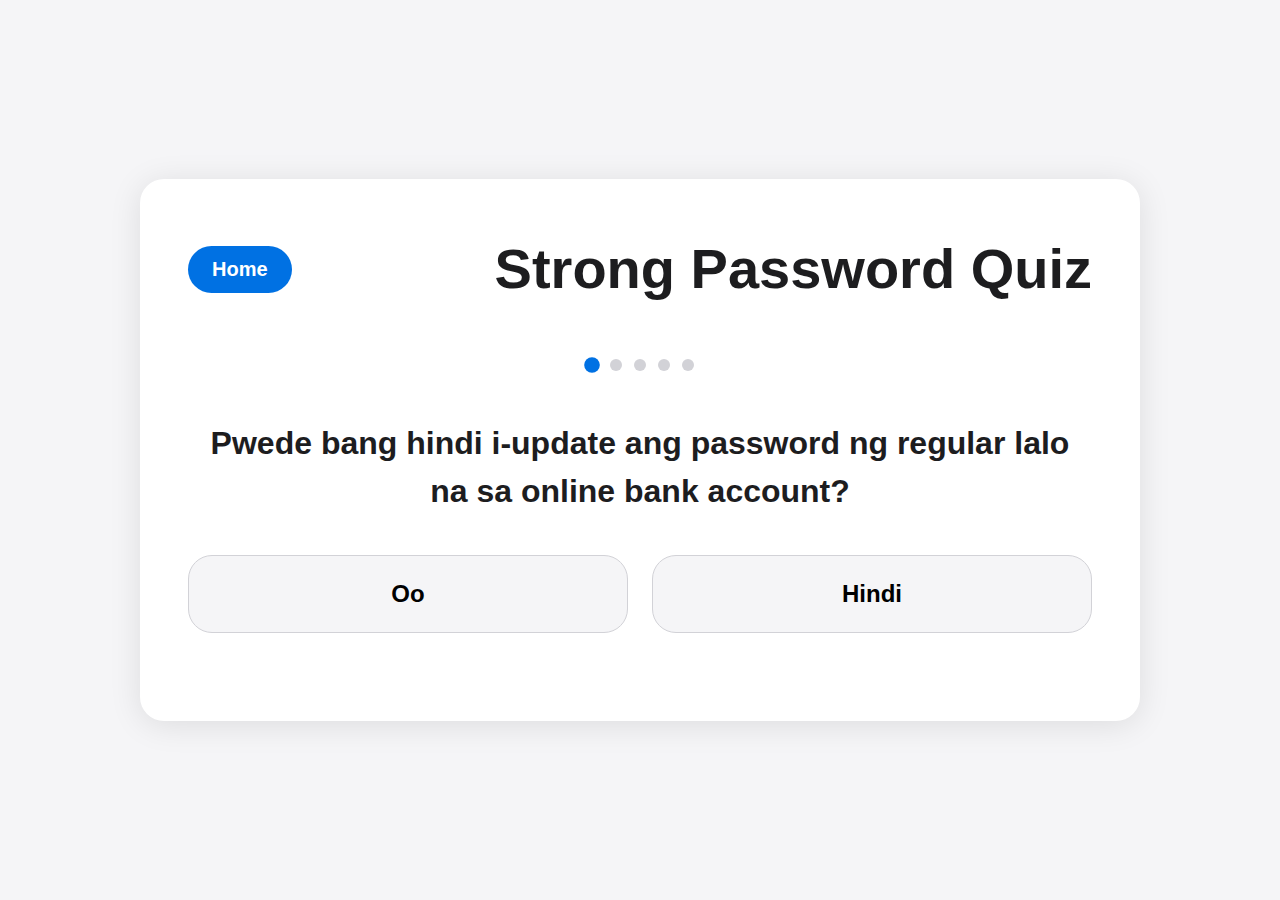
<file: passwordquiz.html>
<!DOCTYPE html>
<html lang="tl">
<head>
    <meta charset="UTF-8">
    <meta name="viewport" content="width=device-width, initial-scale=1.0">
    <title>Strong Password Quiz</title>
    <style>
        /* Reset and Base Styles */
        * {
            margin: 0;
            padding: 0;
            box-sizing: border-box;
        }

        html {
            overflow-y: auto; /* Ensure scrolling is enabled if needed */
        }

        body {
            font-family: -apple-system, BlinkMacSystemFont, 'Segoe UI', Roboto, Oxygen, Ubuntu, Cantarell, 'Open Sans', 'Helvetica Neue', sans-serif;
            color: #1d1d1f;
            background-color: #f5f5f7;
            line-height: 1.5;
            min-height: 100vh; /* Full viewport height */
            display: flex;
            justify-content: center;
            align-items: center; /* Center quiz vertically and horizontally */
            padding: 48px; /* Increased padding for whitespace */
        }

        #quiz-container {
            background: white;
            padding: 48px; /* More padding for spaciousness */
            border-radius: 24px; /* Larger, Apple-like rounded corners */
            box-shadow: 0 4px 32px rgba(0, 0, 0, 0.1);
            max-width: 1000px; /* Wider to utilize space */
            width: 100%;
            text-align: center;
        }

        .header {
            display: flex;
            justify-content: space-between;
            align-items: center;
            margin-bottom: 3rem; /* More whitespace */
        }

        h1 {
            font-size: 3.5rem; /* Larger, bolder heading */
            font-weight: 800;
            color: #1d1d1f;
            margin: 0;
        }

        #home-btn {
            padding: 12px 24px; /* Larger button */
            background: #0071e3; /* Apple blue */
            color: #fff;
            border: none;
            border-radius: 24px; /* Rounded to match Apple style */
            cursor: pointer;
            font-size: 1.25rem;
            font-weight: 600;
            transition: background 0.3s ease, transform 0.1s ease;
        }

        #home-btn:hover {
            background: #005bb5; /* Darker blue on hover */
        }

        #home-btn:active {
            transform: scale(0.98);
        }

        #progress-dots {
            display: flex;
            justify-content: center;
            gap: 12px; /* More spacing */
            margin-bottom: 3rem;
        }

        .dot {
            width: 12px; /* Larger dots */
            height: 12px;
            border-radius: 50%;
            background: #d2d2d7;
            transition: transform 0.3s ease;
        }

        .dot.filled {
            background: #0071e3; /* Apple blue */
        }

        .dot.current {
            background: #0071e3;
            transform: scale(1.3); /* Slightly larger scale */
        }

        #question {
            font-size: 2rem; /* Larger question text */
            font-weight: 700;
            margin-bottom: 2.5rem;
            color: #1d1d1f;
        }

        #options {
            display: grid;
            grid-template-columns: 1fr 1fr; /* Two columns for two options */
            gap: 24px; /* More spacing */
            margin-bottom: 2.5rem;
        }

        .option {
            display: flex;
            align-items: center;
            justify-content: center;
            padding: 24px; /* Larger padding */
            background: #f5f5f7; /* Light background */
            border: 1px solid #d2d2d7;
            text-align: center;
            cursor: pointer;
            border-radius: 24px; /* Larger, rounded corners */
            font-size: 1.5rem; /* Larger text */
            font-weight: 600;
            transition: background 0.3s ease, transform 0.1s ease, box-shadow 0.3s ease;
        }

        .option:hover:not(.disabled) {
            background: #e5e5e7;
            box-shadow: 0 4px 16px rgba(0, 0, 0, 0.1);
        }

        .option:active:not(.disabled) {
            transform: scale(0.98);
        }

        .option:focus {
            outline: none;
            box-shadow: 0 0 0 3px #0071e3; /* Apple blue focus ring */
        }

        .option.correct {
            background: #d2f4ea;
            border-color: #0071e3;
            color: #1d1d1f;
        }

        .option.wrong {
            background: #f8d7da;
            border-color: #dc3545;
            color: #1d1d1f;
        }

        .option.disabled {
            cursor: not-allowed;
            opacity: 0.7;
        }

        #feedback {
            margin-top: 2rem;
            padding: 24px;
            border-radius: 16px; /* Rounded to match style */
            font-size: 1.25rem;
            opacity: 0;
            transition: opacity 0.5s ease, transform 0.3s ease;
            transform: translateY(20px); /* Larger entrance animation */
        }

        #feedback.visible {
            opacity: 1;
            transform: translateY(0);
        }

        #feedback.correct {
            background: #d2f4ea;
            color: #1d1d1f;
        }

        #feedback.wrong {
            background: #f8d7da;
            color: #1d1d1f;
        }

        #summary {
            position: fixed;
            top: 50%;
            left: 50%;
            transform: translate(-50%, -50%) translateY(20px);
            background: white;
            padding: 48px; /* More padding */
            border-radius: 24px; /* Larger, rounded corners */
            box-shadow: 0 8px 40px rgba(0, 0, 0, 0.15);
            text-align: center;
            opacity: 0;
            transition: opacity 0.5s ease, transform 0.5s ease;
            display: none;
            z-index: 1000;
            max-width: 600px;
            width: 90%;
        }

        #summary.visible {
            opacity: 1;
            transform: translate(-50%, -50%) translateY(0);
        }

        #summary h2 {
            font-size: 2.5rem; /* Larger heading */
            font-weight: 800;
            color: #0071e3; /* Apple blue */
            margin-bottom: 1.5rem;
        }

        #summary p {
            font-size: 1.5rem;
            margin-bottom: 2rem;
        }

        #summary button {
            padding: 16px 32px; /* Larger button */
            background: #0071e3;
            color: white;
            border: none;
            border-radius: 24px;
            cursor: pointer;
            font-size: 1.25rem;
            font-weight: 600;
            transition: background 0.3s ease, transform 0.1s ease;
        }

        #summary button:hover {
            background: #005bb5;
        }

        #summary button:active {
            transform: scale(0.98);
        }

        /* Responsive Design */
        @media (max-width: 768px) {
            body {
                padding: 24px;
            }

            #quiz-container {
                padding: 32px;
            }

            h1 {
                font-size: 2.5rem;
            }

            #question {
                font-size: 1.75rem;
            }

            #options {
                grid-template-columns: 1fr; /* Stack options vertically */
                gap: 16px;
            }

            .option {
                font-size: 1.25rem;
                padding: 20px;
            }

            #feedback {
                font-size: 1rem;
            }

            #summary {
                padding: 32px;
            }
        }

        @media (max-width: 480px) {
            h1 {
                font-size: 2rem;
            }

            #question {
                font-size: 1.5rem;
            }

            .option {
                font-size: 1rem;
            }

            #summary h2 {
                font-size: 2rem;
            }

            #summary p {
                font-size: 1.25rem;
            }

            #summary button {
                font-size: 1rem;
            }
        }
    </style>
</head>
<body>
    <div id="quiz-container">
        <div class="header">
            <button id="home-btn">Home</button>
            <h1>Strong Password Quiz</h1>
        </div>
        <div id="progress-dots"></div>
        <h2 id="question"></h2>
        <div id="options" role="radiogroup" aria-labelledby="question"></div>
        <div id="feedback" hidden></div>
    </div>
    <div id="summary" hidden></div>

    <script>
        // Questions array with Yes/No choices
        const questions = [
            {
                id: 1,
                question: "Dapat bang mahaba ang password na may 12-16 na character?",
                choices: [
                    {id: 'a', text: "Oo"},
                    {id: 'b', text: "Hindi"}
                ],
                correctChoiceId: 'a',
                explanation: "Oo, ang mahabang password na may 12-16 na character ay mas mahirap hulaan at nagbibigay ng mas matibay na proteksyon."
            },
            {
                id: 2,
                question: "Pwede bang gamitin ang mga simbolo tulad ng @, #, at $ sa password?",
                choices: [
                    {id: 'a', text: "Oo"},
                    {id: 'b', text: "Hindi"}
                ],
                correctChoiceId: 'a',
                explanation: "Oo, ang paggamit ng mga simbolo ay nagpapalakas sa password at ginagawang mas mahirap hulaan."
            },
            {
                id: 3,
                question: "Ligtas bang gumamit ng personal na impormasyon tulad ng birthdate sa password?",
                choices: [
                    {id: 'a', text: "Oo"},
                    {id: 'b', text: "Hindi"}
                ],
                correctChoiceId: 'b',
                explanation: "Hindi, ang paggamit ng personal na impormasyon ay madaling mahulaan ng mga hacker."
            },
            {
                id: 4,
                question: "Dapat bang maging unique ang password sa bawat account?",
                choices: [
                    {id: 'a', text: "Oo"},
                    {id: 'b', text: "Hindi"}
                ],
                correctChoiceId: 'a',
                explanation: "Oo, ang pagkakaroon ng natatanging password sa bawat account ay nagbibigay ng karagdagang seguridad."
            },
            {
                id: 5,
                question: "Pwede bang hindi i-update ang password ng regular lalo na sa online bank account?",
                choices: [
                    {id: 'a', text: "Oo"},
                    {id: 'b', text: "Hindi"}
                ],
                correctChoiceId: 'b',
                explanation: "Hindi, ang regular na pag-update ng password ay mahalaga upang mapanatili ang seguridad ng mga sensitibong account."
            }
        ];

        // State variables
        let currentIndex = 0;
        let responses = []; // Array of chosen choiceIds for each question

        // Elements
        const progressDots = document.getElementById('progress-dots');
        const questionEl = document.getElementById('question');
        const optionsEl = document.getElementById('options');
        const feedbackEl = document.getElementById('feedback');
        const summaryEl = document.getElementById('summary');
        const quizContainer = document.getElementById('quiz-container');
        const homeBtn = document.getElementById('home-btn');

        // Home button handler
        homeBtn.onclick = () => {
            window.location.href = 'index.html';
        };

        // Calculate score
        function calculateScore() {
            return responses.reduce((score, chosenId, idx) => {
                return score + (chosenId === questions[idx].correctChoiceId ? 1 : 0);
            }, 0);
        }

        // Shuffle questions
        function shuffleQuestions() {
            for (let i = questions.length - 1; i > 0; i--) {
                const j = Math.floor(Math.random() * (i + 1));
                [questions[i], questions[j]] = [questions[j], questions[i]];
            }
        }

        // Render current question
        function renderQuestion() {
            const q = questions[currentIndex];
            progressDots.innerHTML = '';
            for (let i = 0; i < questions.length; i++) {
                const dot = document.createElement('span');
                dot.classList.add('dot');
                if (i < currentIndex) {
                    dot.classList.add('filled');
                }
                if (i === currentIndex) {
                    dot.classList.add('current');
                }
                progressDots.appendChild(dot);
            }
            questionEl.textContent = q.question;
            optionsEl.innerHTML = '';
            q.choices.forEach(choice => {
                const btn = document.createElement('button');
                btn.classList.add('option');
                btn.dataset.choiceId = choice.id;
                btn.textContent = choice.text; // Remove choice ID prefix
                btn.setAttribute('role', 'radio');
                btn.setAttribute('aria-checked', 'false');
                btn.onclick = () => selectAnswer(btn, choice.id);
                optionsEl.appendChild(btn);
            });
            feedbackEl.hidden = true;
            feedbackEl.classList.remove('visible', 'correct', 'wrong');
            summaryEl.hidden = true;
            quizContainer.style.display = 'block';
        }

        // Handle answer selection
        function selectAnswer(btn, choiceId) {
            if (btn.classList.contains('disabled')) return;
            const q = questions[currentIndex];
            const isCorrect = choiceId === q.correctChoiceId;
            responses[currentIndex] = choiceId;

            // Disable all options
            const allOptions = optionsEl.querySelectorAll('.option');
            allOptions.forEach(opt => {
                opt.classList.add('disabled');
                opt.disabled = true;
                opt.setAttribute('aria-disabled', 'true');
                if (opt.dataset.choiceId === q.correctChoiceId) {
                    opt.classList.add('correct');
                    opt.setAttribute('aria-checked', 'true');
                } else if (opt.dataset.choiceId === choiceId) {
                    opt.classList.add('wrong');
                }
            });

            // Show feedback
            feedbackEl.textContent = isCorrect ? `Tama! ${q.explanation}` : `Mali. ${q.explanation}`;
            feedbackEl.classList.add(isCorrect ? 'correct' : 'wrong');
            feedbackEl.hidden = false;
            setTimeout(() => feedbackEl.classList.add('visible'), 10);

            // Auto next after 2 seconds
            setTimeout(() => {
                currentIndex++;
                if (currentIndex < questions.length) {
                    renderQuestion();
                } else {
                    showSummary();
                }
            }, 2000);
        }

        // Show summary
        function showSummary() {
            const score = calculateScore();
            quizContainer.style.display = 'none';
            summaryEl.innerHTML = `<h2>Quiz Complete!</h2><p>Your score: ${score}/${questions.length}</p>`;
            const restartBtn = document.createElement('button');
            restartBtn.textContent = 'Restart';
            restartBtn.onclick = () => {
                summaryEl.classList.remove('visible');
                setTimeout(() => {
                    summaryEl.style.display = 'none';
                    summaryEl.hidden = true;
                    restartQuiz();
                }, 500);
            };
            summaryEl.appendChild(restartBtn);
            summaryEl.hidden = false;
            summaryEl.style.display = 'block';
            setTimeout(() => {
                summaryEl.classList.add('visible');
            }, 10);
        }

        // Restart quiz
        function restartQuiz() {
            currentIndex = 0;
            responses = [];
            shuffleQuestions();
            renderQuestion();
        }

        // Keyboard navigation for arrows
        optionsEl.addEventListener('keydown', (e) => {
            if (e.key === 'ArrowDown' || e.key === 'ArrowUp' || e.key === 'ArrowLeft' || e.key === 'ArrowRight') {
                const options = Array.from(optionsEl.querySelectorAll('.option:not(.disabled)'));
                const current = document.activeElement;
                const idx = options.indexOf(current);
                if (idx === -1) return;
                let nextIdx = idx;
                if (e.key === 'ArrowDown' || e.key === 'ArrowRight') {
                    nextIdx = idx + 1;
                } else if (e.key === 'ArrowUp' || e.key === 'ArrowLeft') {
                    nextIdx = idx - 1;
                }
                if (nextIdx < 0) nextIdx = options.length - 1;
                if (nextIdx >= options.length) nextIdx = 0;
                options[nextIdx].focus();
            }
        });

        // Initial load
        shuffleQuestions();
        renderQuestion();
    </script>
</body>
</html>
</file>
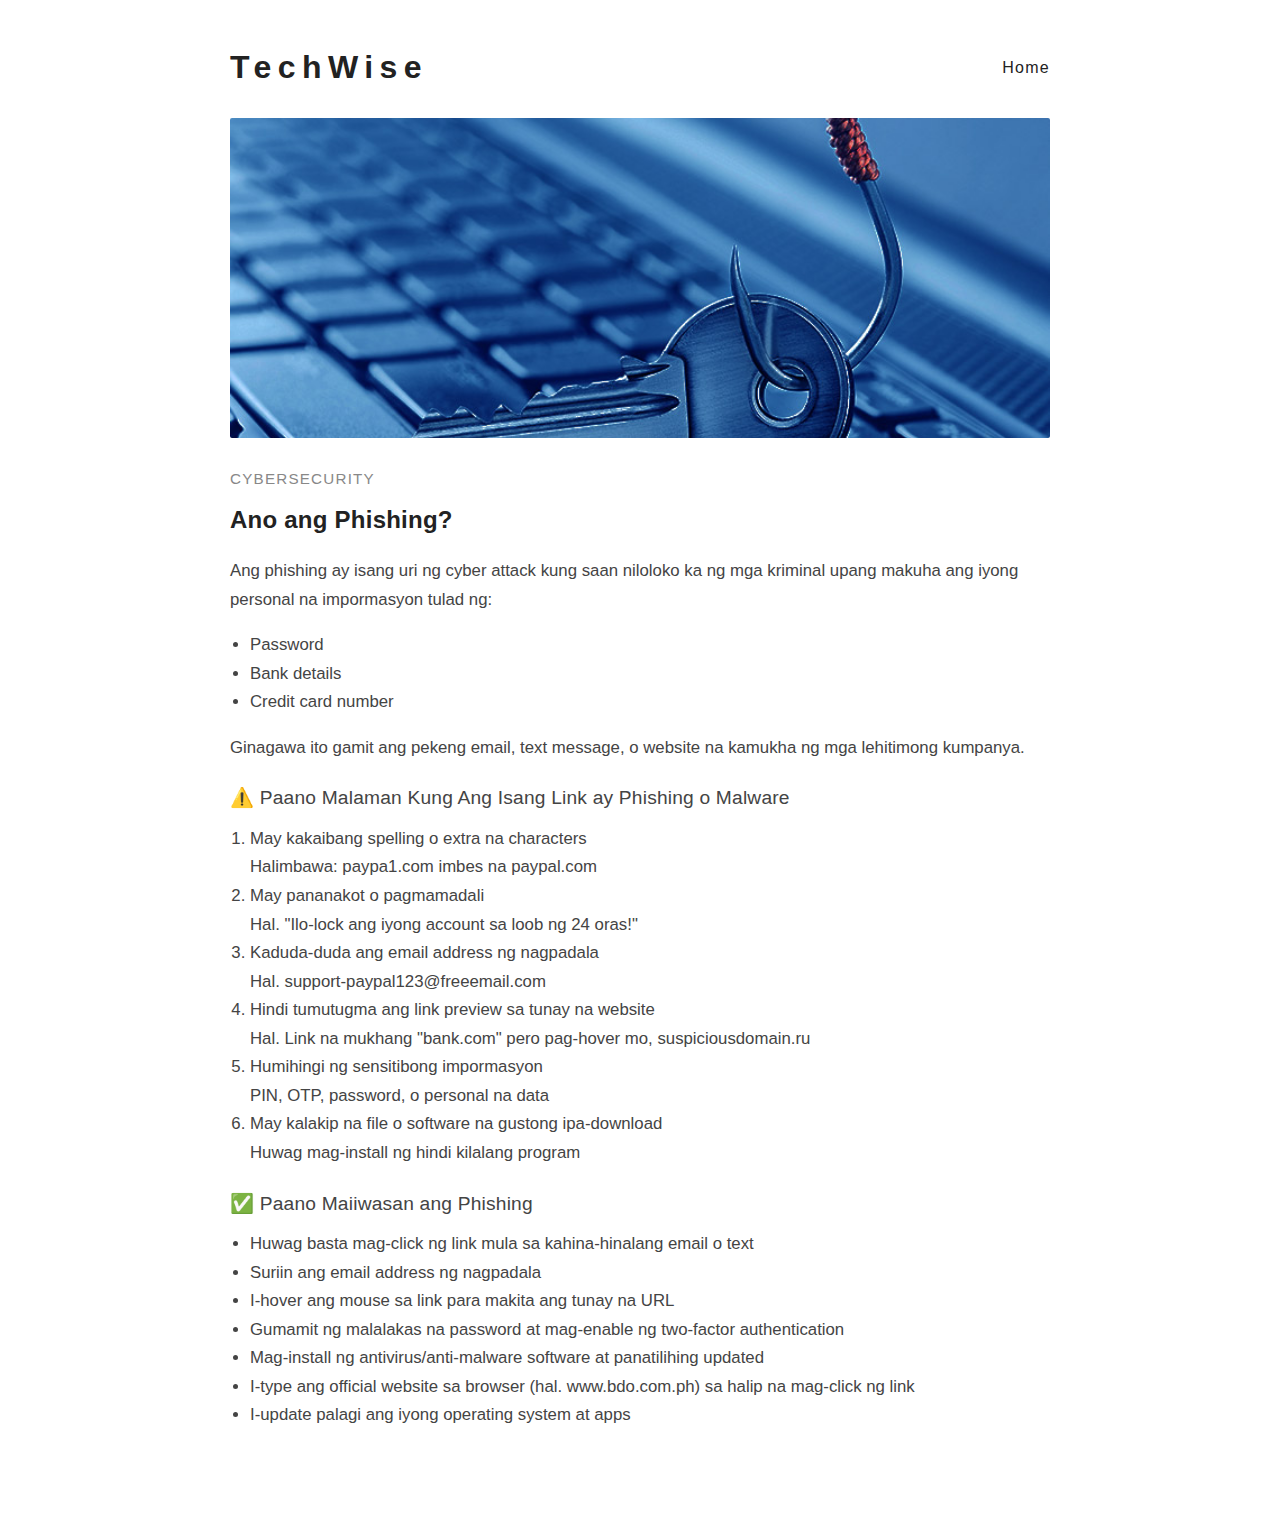
<file: phish_blog.html>
<!DOCTYPE html>
<html lang="tl">
<head>
  <meta charset="UTF-8">
  <meta name="viewport" content="width=device-width, initial-scale=1.0">
  <title>Ano ang Phishing?</title>
  <style>
    body {
      margin: 0;
      padding: 0;
      background: #fff;
      color: #222;
      font-family: 'Segoe UI', 'Helvetica Neue', Arial, sans-serif;
      font-size: 18px;
      line-height: 1.7;
    }
    .site-header {
      display: flex;
      align-items: center;
      justify-content: space-between;
      padding: 40px 0 24px 0;
      max-width: 820px;
      margin: 0 auto;
    }
    .logo {
      font-family: 'Montserrat', 'Segoe UI', Arial, sans-serif;
      font-size: 2rem;
      letter-spacing: 0.2em;
      font-weight: 700;
    }
    .main-nav {
      display: flex;
      gap: 32px;
    }
    .nav-link {
      text-decoration: none;
      color: #222;
      font-size: 1rem;
      letter-spacing: 0.08em;
      font-weight: 400;
      transition: color 0.2s;
    }
    .nav-link:hover {
      color: #888;
    }
    main {
      max-width: 820px;
      margin: 0 auto;
      padding: 0 0 40px 0;
    }
    .featured-post {
      margin-bottom: 48px;
    }
    .featured-img {
      width: 100%;
      height: 320px;
      object-fit: cover;
      border-radius: 2px;
      margin-bottom: 18px;
    }
    .post-meta {
      color: #888;
      font-size: 0.95rem;
      margin-bottom: 8px;
      text-transform: uppercase;
      letter-spacing: 0.08em;
    }
    .post-title {
      font-size: 1.5rem;
      font-weight: 600;
      margin: 0 0 10px 0;
      letter-spacing: 0.01em;
    }
    .post-excerpt {
      margin: 0 0 16px 0;
      color: #444;
      font-size: 1.05rem;
    }
    .comment-link {
      color: #888;
      font-size: 0.95rem;
      text-decoration: underline;
    }
    .post-list {
      display: grid;
      grid-template-columns: 1fr 1fr;
      gap: 32px;
    }
    .post-card {
      background: #fafbfc;
      border-radius: 2px;
      padding: 0 0 18px 0;
      box-shadow: 0 2px 8px rgba(0,0,0,0.03);
    }
    .post-thumb {
      width: 100%;
      height: 160px;
      object-fit: cover;
      border-radius: 2px 2px 0 0;
      margin-bottom: 10px;
    }
    @media (max-width: 900px) {
      .site-header, main { max-width: 98vw; }
      .post-list { grid-template-columns: 1fr; }
    }
  </style>
</head>
<body>
  <header class="site-header">
    <div class="logo">TechWise</div>
    <nav class="main-nav">
      <a href="index.html" class="nav-link">Home</a>
    </nav>
  </header>
  <main>
    <article class="featured-post">
      <img src="images\article-pics\phish.jpg" alt="Ano ang Phishing" class="featured-img">
      <div class="post-meta">Cybersecurity</div>
      <h1 class="post-title">Ano ang Phishing?</h1>
      <div class="post-excerpt">
        <p>Ang phishing ay isang uri ng cyber attack kung saan niloloko ka ng mga kriminal upang makuha ang iyong personal na impormasyon tulad ng:</p>
        <ul style="list-style-type: disc; padding-left: 20px; margin: 10px 0;">
          <li>Password</li>
          <li>Bank details</li>
          <li>Credit card number</li>
        </ul>
        <p>Ginagawa ito gamit ang pekeng email, text message, o website na kamukha ng mga lehitimong kumpanya.</p>

        <h2 class="post-title" style="font-size: 1.2rem; font-weight: 500; margin-top: 20px;">⚠️ Paano Malaman Kung Ang Isang Link ay Phishing o Malware</h2>
        <ol style="list-style-type: decimal; padding-left: 20px; margin: 10px 0;">
          <li>May kakaibang spelling o extra na characters<br>Halimbawa: paypa1.com imbes na paypal.com</li>
          <li>May pananakot o pagmamadali<br>Hal. "Ilo-lock ang iyong account sa loob ng 24 oras!"</li>
          <li>Kaduda-duda ang email address ng nagpadala<br>Hal. support-paypal123@freeemail.com</li>
          <li>Hindi tumutugma ang link preview sa tunay na website<br>Hal. Link na mukhang "bank.com" pero pag-hover mo, suspiciousdomain.ru</li>
          <li>Humihingi ng sensitibong impormasyon<br>PIN, OTP, password, o personal na data</li>
          <li>May kalakip na file o software na gustong ipa-download<br>Huwag mag-install ng hindi kilalang program</li>
        </ol>

        <h2 class="post-title" style="font-size: 1.2rem; font-weight: 500; margin-top: 20px;">✅ Paano Maiiwasan ang Phishing</h2>
        <ul style="list-style-type: disc; padding-left: 20px; margin: 10px 0;">
          <li>Huwag basta mag-click ng link mula sa kahina-hinalang email o text</li>
          <li>Suriin ang email address ng nagpadala</li>
          <li>I-hover ang mouse sa link para makita ang tunay na URL</li>
          <li>Gumamit ng malalakas na password at mag-enable ng two-factor authentication</li>
          <li>Mag-install ng antivirus/anti-malware software at panatilihing updated</li>
          <li>I-type ang official website sa browser (hal. www.bdo.com.ph) sa halip na mag-click ng link</li>
          <li>I-update palagi ang iyong operating system at apps</li>
        </ul>
      </div>
    </article>
  </main>
</body>
</html>
</file>
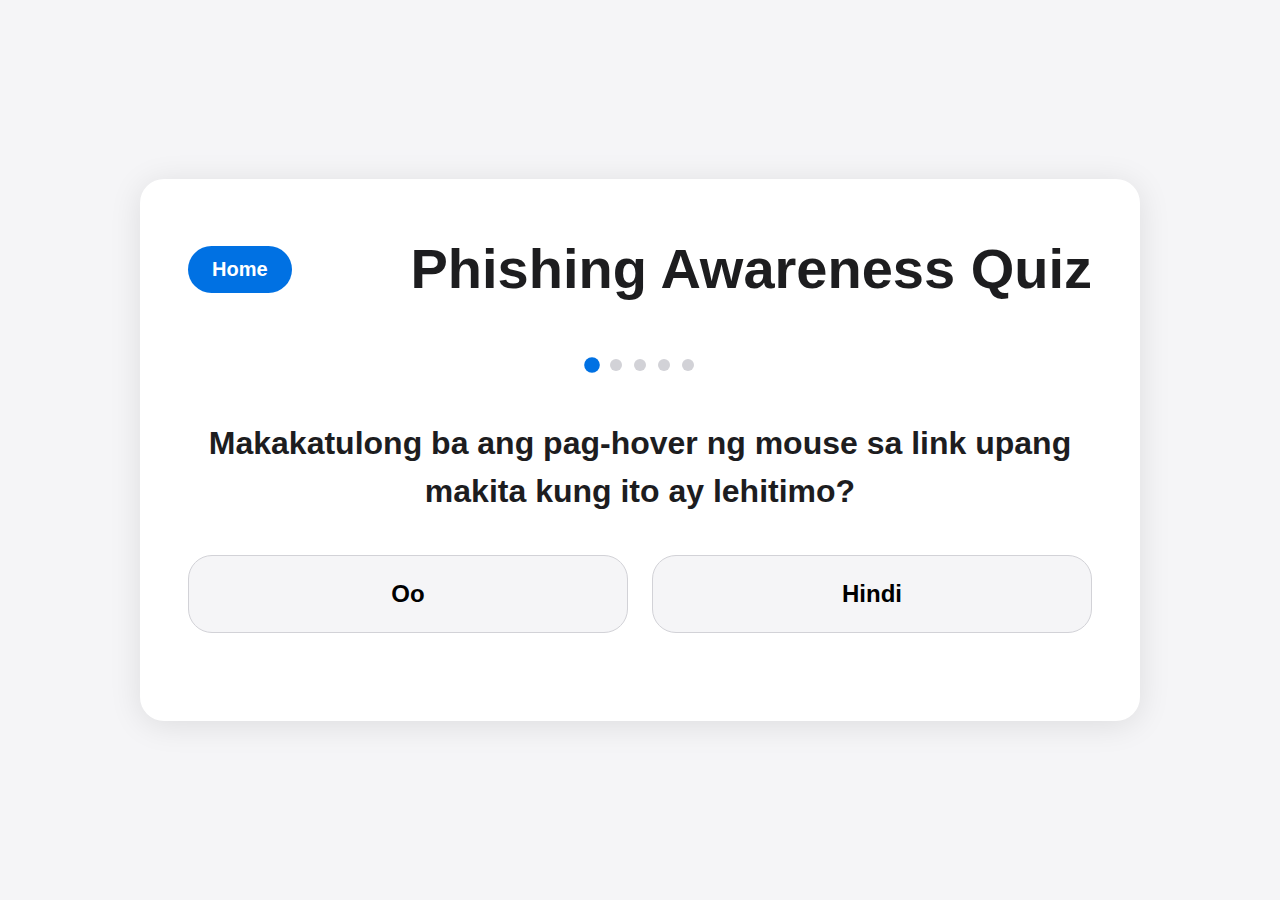
<file: phishquiz.html>
<!DOCTYPE html>
<html lang="tl">
<head>
    <meta charset="UTF-8">
    <meta name="viewport" content="width=device-width, initial-scale=1.0">
    <title>Phishing Awareness Quiz</title>
    <style>
        /* Reset and Base Styles */
        * {
            margin: 0;
            padding: 0;
            box-sizing: border-box;
        }

        html {
            overflow-y: auto; /* Ensure scrolling is enabled if needed */
        }

        body {
            font-family: -apple-system, BlinkMacSystemFont, 'Segoe UI', Roboto, Oxygen, Ubuntu, Cantarell, 'Open Sans', 'Helvetica Neue', sans-serif;
            color: #1d1d1f;
            background-color: #f5f5f7;
            line-height: 1.5;
            min-height: 100vh; /* Full viewport height */
            display: flex;
            justify-content: center;
            align-items: center; /* Center quiz vertically and horizontally */
            padding: 48px; /* Increased padding for whitespace */
        }

        #quiz-container {
            background: white;
            padding: 48px; /* More padding for spaciousness */
            border-radius: 24px; /* Larger, Apple-like rounded corners */
            box-shadow: 0 4px 32px rgba(0, 0, 0, 0.1);
            max-width: 1000px; /* Wider to utilize space */
            width: 100%;
            text-align: center;
        }

        .header {
            display: flex;
            justify-content: space-between;
            align-items: center;
            margin-bottom: 3rem; /* More whitespace */
        }

        h1 {
            font-size: 3.5rem; /* Larger, bolder heading */
            font-weight: 800;
            color: #1d1d1f;
            margin: 0;
        }

        #home-btn {
            padding: 12px 24px; /* Larger button */
            background: #0071e3; /* Apple blue */
            color: #fff;
            border: none;
            border-radius: 24px; /* Rounded to match Apple style */
            cursor: pointer;
            font-size: 1.25rem;
            font-weight: 600;
            transition: background 0.3s ease, transform 0.1s ease;
        }

        #home-btn:hover {
            background: #005bb5; /* Darker blue on hover */
        }

        #home-btn:active {
            transform: scale(0.98);
        }

        #progress-dots {
            display: flex;
            justify-content: center;
            gap: 12px; /* More spacing */
            margin-bottom: 3rem;
        }

        .dot {
            width: 12px; /* Larger dots */
            height: 12px;
            border-radius: 50%;
            background: #d2d2d7;
            transition: transform 0.3s ease;
        }

        .dot.filled {
            background: #0071e3; /* Apple blue */
        }

        .dot.current {
            background: #0071e3;
            transform: scale(1.3); /* Slightly larger scale */
        }

        #question {
            font-size: 2rem; /* Larger question text */
            font-weight: 700;
            margin-bottom: 2.5rem;
            color: #1d1d1f;
        }

        #options {
            display: grid;
            grid-template-columns: 1fr 1fr; /* Two columns for two options */
            gap: 24px; /* More spacing */
            margin-bottom: 2.5rem;
        }

        .option {
            display: flex;
            align-items: center;
            justify-content: center;
            padding: 24px; /* Larger padding */
            background: #f5f5f7; /* Light background */
            border: 1px solid #d2d2d7;
            text-align: center;
            cursor: pointer;
            border-radius: 24px; /* Larger, rounded corners */
            font-size: 1.5rem; /* Larger text */
            font-weight: 600;
            transition: background 0.3s ease, transform 0.1s ease, box-shadow 0.3s ease;
        }

        .option:hover:not(.disabled) {
            background: #e5e5e7;
            box-shadow: 0 4px 16px rgba(0, 0, 0, 0.1);
        }

        .option:active:not(.disabled) {
            transform: scale(0.98);
        }

        .option:focus {
            outline: none;
            box-shadow: 0 0 0 3px #0071e3; /* Apple blue focus ring */
        }

        .option.correct {
            background: #d2f4ea;
            border-color: #0071e3;
            color: #1d1d1f;
        }

        .option.wrong {
            background: #f8d7da;
            border-color: #dc3545;
            color: #1d1d1f;
        }

        .option.disabled {
            cursor: not-allowed;
            opacity: 0.7;
        }

        #feedback {
            margin-top: 2rem;
            padding: 24px;
            border-radius: 16px; /* Rounded to match style */
            font-size: 1.25rem;
            opacity: 0;
            transition: opacity 0.5s ease, transform 0.3s ease;
            transform: translateY(20px); /* Larger entrance animation */
        }

        #feedback.visible {
            opacity: 1;
            transform: translateY(0);
        }

        #feedback.correct {
            background: #d2f4ea;
            color: #1d1d1f;
        }

        #feedback.wrong {
            background: #f8d7da;
            color: #1d1d1f;
        }

        #summary {
            position: fixed;
            top: 50%;
            left: 50%;
            transform: translate(-50%, -50%) translateY(20px);
            background: white;
            padding: 48px; /* More padding */
            border-radius: 24px; /* Larger, rounded corners */
            box-shadow: 0 8px 40px rgba(0, 0, 0, 0.15);
            text-align: center;
            opacity: 0;
            transition: opacity 0.5s ease, transform 0.5s ease;
            display: none;
            z-index: 1000;
            max-width: 600px;
            width: 90%;
        }

        #summary.visible {
            opacity: 1;
            transform: translate(-50%, -50%) translateY(0);
        }

        #summary h2 {
            font-size: 2.5rem; /* Larger heading */
            font-weight: 800;
            color: #0071e3; /* Apple blue */
            margin-bottom: 1.5rem;
        }

        #summary p {
            font-size: 1.5rem;
            margin-bottom: 2rem;
        }

        #summary button {
            padding: 16px 32px; /* Larger button */
            background: #0071e3;
            color: white;
            border: none;
            border-radius: 24px;
            cursor: pointer;
            font-size: 1.25rem;
            font-weight: 600;
            transition: background 0.3s ease, transform 0.1s ease;
        }

        #summary button:hover {
            background: #005bb5;
        }

        #summary button:active {
            transform: scale(0.98);
        }

        /* Responsive Design */
        @media (max-width: 768px) {
            body {
                padding: 24px;
            }

            #quiz-container {
                padding: 32px;
            }

            h1 {
                font-size: 2.5rem;
            }

            #question {
                font-size: 1.75rem;
            }

            #options {
                grid-template-columns: 1fr; /* Stack options vertically */
                gap: 16px;
            }

            .option {
                font-size: 1.25rem;
                padding: 20px;
            }

            #feedback {
                font-size: 1rem;
            }

            #summary {
                padding: 32px;
            }
        }

        @media (max-width: 480px) {
            h1 {
                font-size: 2rem;
            }

            #question {
                font-size: 1.5rem;
            }

            .option {
                font-size: 1rem;
            }

            #summary h2 {
                font-size: 2rem;
            }

            #summary p {
                font-size: 1.25rem;
            }

            #summary button {
                font-size: 1rem;
            }
        }
    </style>
</head>
<body>
    <div id="quiz-container">
        <div class="header">
            <button id="home-btn">Home</button>
            <h1>Phishing Awareness Quiz</h1>
        </div>
        <div id="progress-dots"></div>
        <h2 id="question"></h2>
        <div id="options" role="radiogroup" aria-labelledby="question"></div>
        <div id="feedback" hidden></div>
    </div>
    <div id="summary" hidden></div>

    <script>
        // Questions array with two choices per question
        const questions = [
            {
                id: 1,
                question: "Tama bang galing ang email sa isang opisyal na kumpanya kung ang email address ay nagtatapos sa \".ac.kr\"?",
                choices: [
                    {id: 'a', text: "Oo"},
                    {id: 'b', text: "Hindi"}
                ],
                correctChoiceId: 'b',
                explanation: "Ang \".ac.kr\" ay karaniwang para sa mga institusyong pang-edukasyon sa Korea, hindi para sa opisyal na kumpanya. Suriin ang domain upang matiyak na ito ay mula sa lehitimong pinagmulan."
            },
            {
                id: 2,
                question: "Normal lang ba na ang isang email ay may maling gramatika at baybay kung ito ay galing sa isang lehitimong kumpanya?",
                choices: [
                    {id: 'a', text: "Oo"},
                    {id: 'b', text: "Hindi"}
                ],
                correctChoiceId: 'b',
                explanation: "Ang mga lehitimong kumpanya ay karaniwang may propesyonal na komunikasyon na walang mga pagkakamali sa gramatika o baybay. Ito ay isang karaniwang tanda ng phishing."
            },
            {
                id: 3,
                question: "Kapag ang email ay nagsasabing \"maaaring mabura ang iyong email\", sinadya ba nitong magdulot ng takot o pagmamadali?",
                choices: [
                    {id: 'a', text: "Oo"},
                    {id: 'b', text: "Hindi"}
                ],
                correctChoiceId: 'a',
                explanation: "Oo, ang phishing emails ay madalas gumagamit ng mga takot na taktika tulad ng urgency o banta upang magmadali ka at mag-click ng mga link nang hindi nag-iisip."
            },
            {
                id: 4,
                question: "Ligtas bang i-click agad ang isang link kung ito ay mukhang totoo sa unang tingin?",
                choices: [
                    {id: 'a', text: "Oo"},
                    {id: 'b', text: "Hindi"}
                ],
                correctChoiceId: 'b',
                explanation: "Hindi, laging suriin ang URL sa pamamagitan ng pag-hover o pag-type nang manu-mano upang maiwasan ang mga peke na link na humahantong sa mga phishing site."
            },
            {
                id: 5,
                question: "Makakatulong ba ang pag-hover ng mouse sa link upang makita kung ito ay lehitimo?",
                choices: [
                    {id: 'a', text: "Oo"},
                    {id: 'b', text: "Hindi"}
                ],
                correctChoiceId: 'a',
                explanation: "Oo, ang pag-hover sa link ay magpapakita ng totoong URL sa ibabang bahagi ng screen, na makakatulong upang suriin kung ito ay lehitimong address."
            }
        ];

        // State variables
        let currentIndex = 0;
        let responses = []; // Array of chosen choiceIds for each question

        // Elements
        const progressDots = document.getElementById('progress-dots');
        const questionEl = document.getElementById('question');
        const optionsEl = document.getElementById('options');
        const feedbackEl = document.getElementById('feedback');
        const summaryEl = document.getElementById('summary');
        const quizContainer = document.getElementById('quiz-container');
        const homeBtn = document.getElementById('home-btn');

        // Home button handler
        homeBtn.onclick = () => {
            window.location.href = 'index.html';
        };

        // Calculate score
        function calculateScore() {
            return responses.reduce((score, chosenId, idx) => {
                return score + (chosenId === questions[idx].correctChoiceId ? 1 : 0);
            }, 0);
        }

        // Shuffle questions
        function shuffleQuestions() {
            for (let i = questions.length - 1; i > 0; i--) {
                const j = Math.floor(Math.random() * (i + 1));
                [questions[i], questions[j]] = [questions[j], questions[i]];
            }
        }

        // Render current question
        function renderQuestion() {
            const q = questions[currentIndex];
            progressDots.innerHTML = '';
            for (let i = 0; i < questions.length; i++) {
                const dot = document.createElement('span');
                dot.classList.add('dot');
                if (i < currentIndex) {
                    dot.classList.add('filled');
                }
                if (i === currentIndex) {
                    dot.classList.add('current');
                }
                progressDots.appendChild(dot);
            }
            questionEl.textContent = q.question;
            optionsEl.innerHTML = '';
            q.choices.forEach(choice => {
                const btn = document.createElement('button');
                btn.classList.add('option');
                btn.dataset.choiceId = choice.id;
                btn.textContent = choice.text; // Remove choice ID prefix
                btn.setAttribute('role', 'radio');
                btn.setAttribute('aria-checked', 'false');
                btn.onclick = () => selectAnswer(btn, choice.id);
                optionsEl.appendChild(btn);
            });
            feedbackEl.hidden = true;
            feedbackEl.classList.remove('visible', 'correct', 'wrong');
            summaryEl.hidden = true;
            quizContainer.style.display = 'block';
        }

        // Handle answer selection
        function selectAnswer(btn, choiceId) {
            if (btn.classList.contains('disabled')) return;
            const q = questions[currentIndex];
            const isCorrect = choiceId === q.correctChoiceId;
            responses[currentIndex] = choiceId;

            // Disable all options
            const allOptions = optionsEl.querySelectorAll('.option');
            allOptions.forEach(opt => {
                opt.classList.add('disabled');
                opt.disabled = true;
                opt.setAttribute('aria-disabled', 'true');
                if (opt.dataset.choiceId === q.correctChoiceId) {
                    opt.classList.add('correct');
                    opt.setAttribute('aria-checked', 'true');
                } else if (opt.dataset.choiceId === choiceId) {
                    opt.classList.add('wrong');
                }
            });

            // Show feedback
            feedbackEl.textContent = isCorrect ? `Tama! ${q.explanation}` : `Mali. ${q.explanation}`;
            feedbackEl.classList.add(isCorrect ? 'correct' : 'wrong');
            feedbackEl.hidden = false;
            setTimeout(() => feedbackEl.classList.add('visible'), 10);

            // Auto next after 2 seconds
            setTimeout(() => {
                currentIndex++;
                if (currentIndex < questions.length) {
                    renderQuestion();
                } else {
                    showSummary();
                }
            }, 2000);
        }

        // Show summary
        function showSummary() {
            const score = calculateScore();
            quizContainer.style.display = 'none';
            summaryEl.innerHTML = `<h2>Quiz Complete!</h2><p>Your score: ${score}/${questions.length}</p>`;
            const restartBtn = document.createElement('button');
            restartBtn.textContent = 'Restart';
            restartBtn.onclick = () => {
                summaryEl.classList.remove('visible');
                setTimeout(() => {
                    summaryEl.style.display = 'none';
                    summaryEl.hidden = true;
                    restartQuiz();
                }, 500);
            };
            summaryEl.appendChild(restartBtn);
            summaryEl.hidden = false;
            summaryEl.style.display = 'block';
            setTimeout(() => {
                summaryEl.classList.add('visible');
            }, 10);
        }

        // Restart quiz
        function restartQuiz() {
            currentIndex = 0;
            responses = [];
            shuffleQuestions();
            renderQuestion();
        }

        // Keyboard navigation for arrows
        optionsEl.addEventListener('keydown', (e) => {
            if (e.key === 'ArrowDown' || e.key === 'ArrowUp' || e.key === 'ArrowLeft' || e.key === 'ArrowRight') {
                const options = Array.from(optionsEl.querySelectorAll('.option:not(.disabled)'));
                const current = document.activeElement;
                const idx = options.indexOf(current);
                if (idx === -1) return;
                let nextIdx = idx;
                if (e.key === 'ArrowDown' || e.key === 'ArrowRight') {
                    nextIdx = idx + 1;
                } else if (e.key === 'ArrowUp' || e.key === 'ArrowLeft') {
                    nextIdx = idx - 1;
                }
                if (nextIdx < 0) nextIdx = options.length - 1;
                if (nextIdx >= options.length) nextIdx = 0;
                options[nextIdx].focus();
            }
        });

        // Initial load
        shuffleQuestions();
        renderQuestion();
    </script>
</body>
</html>
</file>
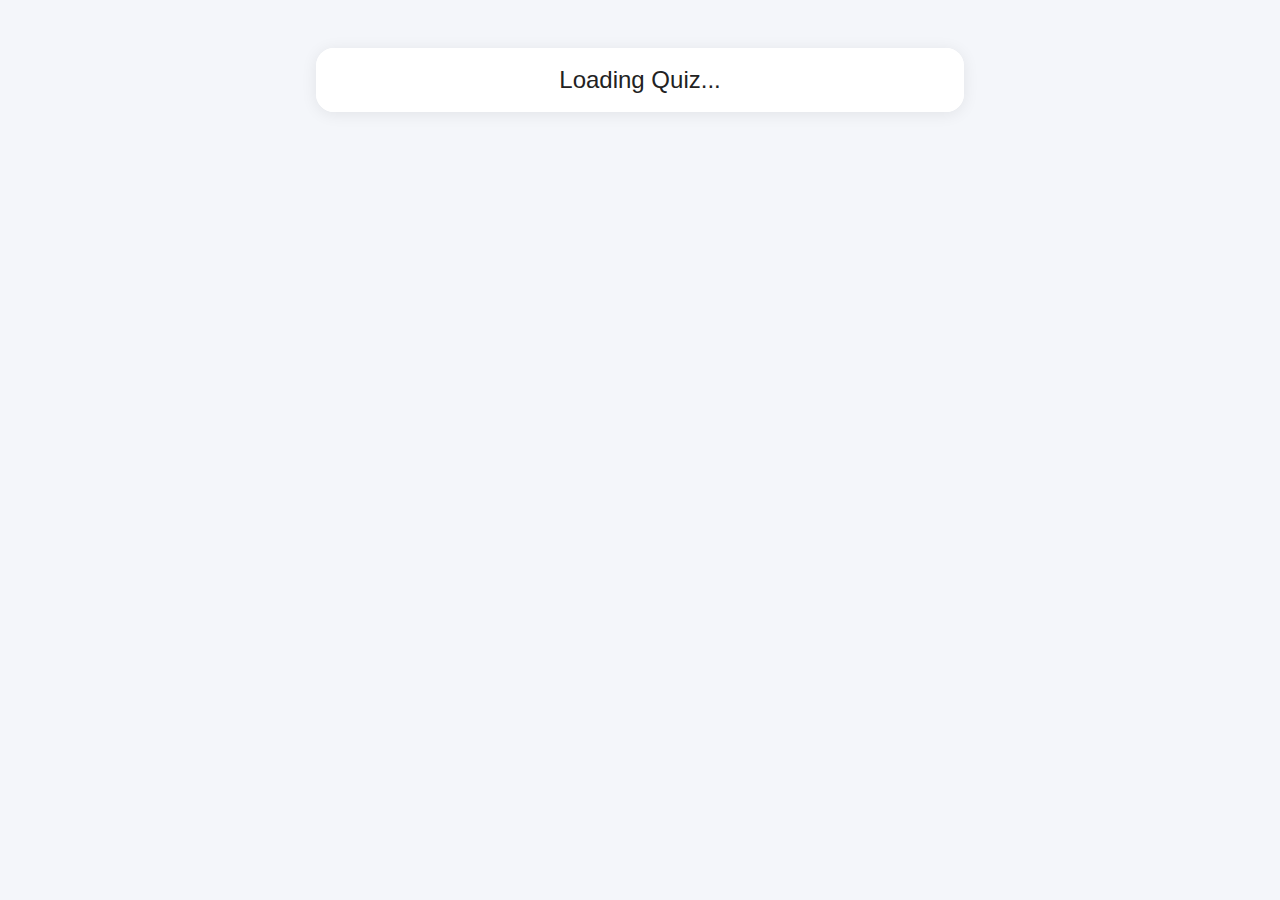
<file: quiz-passwords.html>
<!-- Example: quiz-passwords.html -->
<!DOCTYPE html>
<html lang="en">
<head>
    <meta charset="UTF-8">
    <meta name="viewport" content="width=device-width, initial-scale=1.0">
    <title>Strong Passwords Quiz</title>
    <link rel="stylesheet" href="styles/main.css">
    <style>
        .quiz-container {
            max-width: 600px;
            margin: 48px auto;
            background: #fff;
            border-radius: 18px;
            box-shadow: 0 2px 16px rgba(0,0,0,0.08);
            padding: 32px 24px;
            position: relative;
            overflow: hidden;
        }
        .quiz-loading {
            position: absolute;
            inset: 0;
            background: rgba(255,255,255,0.95);
            display: flex;
            align-items: center;
            justify-content: center;
            font-size: 1.5em;
            z-index: 10;
            transition: opacity 0.5s;
        }
        .quiz-question {
            font-size: 1.2em;
            margin-bottom: 18px;
            opacity: 0;
            transform: translateY(30px);
            transition: opacity 0.4s, transform 0.4s;
        }
        .quiz-question.active {
            opacity: 1;
            transform: translateY(0);
        }
        .quiz-options label {
            display: block;
            margin-bottom: 12px;
            cursor: pointer;
            background: #f4f6fa;
            border-radius: 12px;
            padding: 10px 16px;
            transition: background 0.2s;
            border: 2px solid transparent;
        }
        .quiz-options input[type="radio"] {
            margin-right: 10px;
        }
        .quiz-options label.selected {
            background: #e0f7ef;
            border-color: #10a37f;
        }
        .quiz-options label.correct {
            background: #c8f7c5;
            border-color: #2ecc40;
            animation: correctPop 0.4s;
        }
        .quiz-options label.incorrect {
            background: #ffd6d6;
            border-color: #ff4d4d;
        }
        @keyframes correctPop {
            0% { transform: scale(1); }
            60% { transform: scale(1.08); }
            100% { transform: scale(1); }
        }
        .quiz-btn {
            background: #10a37f;
            color: #fff;
            border: none;
            border-radius: 16px;
            padding: 10px 28px;
            font-size: 1em;
            cursor: pointer;
            margin-top: 18px;
            transition: background 0.2s;
        }
        .quiz-btn:hover {
            background: #0d7c5c;
        }
        .quiz-timer {
            font-size: 1.1em;
            color: #10a37f;
            margin-bottom: 18px;
            font-weight: bold;
        }
        .quiz-result {
            margin-top: 24px;
            font-size: 1.15em;
            font-weight: bold;
            text-align: center;
        }
        .quiz-spinner {
            border: 4px solid rgba(255,255,255,0.3);
            border-top: 4px solid #10a37f;
            border-radius: 50%;
            width: 40px;
            height: 40px;
            animation: spin 0.8s linear infinite;
            margin-right: 12px;
        }
        @keyframes spin {
            0% { transform: rotate(0deg); }
            100% { transform: rotate(360deg); }
        }
    </style>
</head>
<body>
    <div class="quiz-container">
        <div class="quiz-loading" id="quizLoading">Loading Quiz...</div>
        <div id="quizContent" style="display:none;">
            <div class="quiz-progress" id="quizProgress" style="margin-bottom:12px; color:#888; font-size:1em;"></div>
            <div class="quiz-timer" id="quizTimer"></div>
            <div class="quiz-question" id="quizQuestion"></div>
            <form id="quizOptions" class="quiz-options"></form>
            <div class="quiz-result" id="quizResult"></div>
            <div id="quizActions" style="display:none; margin-top:24px; text-align:center;">
                <button id="playAgainBtn" class="quiz-btn" type="button">Play Again</button>
                <a href="index.html" class="quiz-btn nav-link" style="text-decoration:none; margin-left:8px;">Home</a>
            </div>
        </div>
    </div>
    <div class="quiz-loading" id="globalLoading" style="display:none;">
        <div class="quiz-spinner"></div>
        Loading...
    </div>
    <script>
    // Quiz data
    const quizQuestions = [
        {
            question: "Which of the following is the strongest password?",
            options: [
                "password123",
                "John2020",
                "!Qx7$g2@Lp",
                "12345678"
            ],
            answer: 2
        },
        {
            question: "What should you avoid when creating a password?",
            options: [
                "Using your birthday",
                "Using a mix of letters, numbers, and symbols",
                "Making it at least 12 characters long",
                "Changing it regularly"
            ],
            answer: 0
        },
        {
            question: "Which password is safest?",
            options: [
                "letmein",
                "Summer2023",
                "T!m3$@2024!x",
                "qwerty"
            ],
            answer: 2
        },
        {
            question: "How often should you use the same password for different accounts?",
            options: [
                "Always",
                "Never",
                "Sometimes",
                "Only for social media"
            ],
            answer: 1
        }
    ];

    // Shuffle questions
    function shuffle(array) {
        for (let i = array.length - 1; i > 0; i--) {
            const j = Math.floor(Math.random() * (i + 1));
            [array[i], array[j]] = [array[j], array[i]];
        }
    }
    shuffle(quizQuestions);

    let current = 0;
    let score = 0;
    let timer = 20;
    let timerInterval = null;

    function showLoadingScreen() {
        document.getElementById('quizLoading').style.opacity = 1;
        setTimeout(() => {
            document.getElementById('quizLoading').style.opacity = 0;
            setTimeout(() => {
                document.getElementById('quizLoading').style.display = "none";
                document.getElementById('quizContent').style.display = "";
                showQuestion();
            }, 500);
        }, 1200);
    }

    function showQuestion() {
        // Reset
        document.getElementById('quizResult').textContent = "";
        document.getElementById('quizActions').style.display = "none";
        // Progress
        document.getElementById('quizProgress').textContent =
            `Question ${current + 1} of ${quizQuestions.length} (${quizQuestions.length - current} left)`;
        const q = quizQuestions[current];
        const qDiv = document.getElementById('quizQuestion');
        qDiv.textContent = q.question;
        qDiv.classList.remove('active');
        setTimeout(() => qDiv.classList.add('active'), 10);

        // Render options
        const optionsForm = document.getElementById('quizOptions');
        optionsForm.innerHTML = "";
        q.options.forEach((opt, idx) => {
            const label = document.createElement('label');
            label.innerHTML = `<input type="radio" name="option" value="${idx}"> ${opt}`;
            optionsForm.appendChild(label);

            // One-click answer logic
            label.addEventListener('click', function(e) {
                if (optionsForm.classList.contains('locked')) return;
                optionsForm.classList.add('locked');
                clearInterval(timerInterval);
                // Mark answers
                optionsForm.querySelectorAll('label').forEach((l, i) => {
                    l.classList.remove('selected');
                    if (i === q.answer) l.classList.add('correct');
                    if (idx === i && idx !== q.answer) l.classList.add('incorrect');
                });
                if (idx === q.answer) score++;
                setTimeout(() => {
                    current++;
                    optionsForm.classList.remove('locked');
                    if (current < quizQuestions.length) {
                        showQuestion();
                    } else {
                        showResult();
                    }
                }, 900);
            });
        });

        // Timer
        timer = 20;
        document.getElementById('quizTimer').textContent = `Time left: ${timer}s`;
        if (timerInterval) clearInterval(timerInterval);
        timerInterval = setInterval(() => {
            timer--;
            document.getElementById('quizTimer').textContent = `Time left: ${timer}s`;
            if (timer <= 0) {
                clearInterval(timerInterval);
                // Auto lock and move to next
                optionsForm.classList.add('locked');
                optionsForm.querySelectorAll('label').forEach((label, idx) => {
                    if (idx === q.answer) label.classList.add('correct');
                });
                setTimeout(() => {
                    current++;
                    optionsForm.classList.remove('locked');
                    if (current < quizQuestions.length) {
                        showQuestion();
                    } else {
                        showResult();
                    }
                }, 900);
            }
        }, 1000);
    }

    function showResult() {
        document.getElementById('quizQuestion').style.display = "none";
        document.getElementById('quizOptions').style.display = "none";
        document.getElementById('quizTimer').style.display = "none";
        document.getElementById('quizProgress').style.display = "none"; // <-- Add this line
        document.getElementById('quizResult').textContent =
            `Quiz complete! You scored ${score} out of ${quizQuestions.length}.`;
        document.getElementById('quizActions').style.display = "";
    }

    // Play Again functionality
    document.getElementById('playAgainBtn').addEventListener('click', function() {
        current = 0;
        score = 0;
        document.getElementById('quizActions').style.display = "none";
        document.getElementById('quizContent').style.display = "none";
        document.getElementById('quizLoading').style.display = "";
        document.getElementById('quizProgress').style.display = ""; // <-- Add this line
        setTimeout(() => {
            document.getElementById('quizLoading').style.opacity = 1;
        }, 10);
        setTimeout(() => {
            document.getElementById('quizLoading').style.opacity = 0;
            setTimeout(() => {
                document.getElementById('quizLoading').style.display = "none";
                document.getElementById('quizContent').style.display = "";
                showQuestion();
            }, 500);
        }, 1200);
    });

    // Add loading screen for navigation
    document.querySelectorAll('.nav-link').forEach(link => {
        link.addEventListener('click', function(e) {
            e.preventDefault();
            const loading = document.getElementById('globalLoading');
            loading.style.display = "flex";
            loading.style.opacity = 1;
            setTimeout(() => {
                window.location.href = this.getAttribute('href');
            }, 700); // Adjust delay as needed for effect
        });
    });

    // Start
    window.onload = showLoadingScreen;
    </script>
</body>
</html>
</file>
<file: styles/main.css>
html {
    scroll-behavior: smooth;
}

/* General */
body {
    background: #f4f6fa;
    margin: 0;
    font-family: 'Segoe UI', Arial, sans-serif;
    color: #222;
}

/* Header */
.main-header {
    background: #fff;
    box-shadow: 0 2px 8px rgba(0,0,0,0.03);
    padding: 0;
    position: sticky;
    top: 0;
    z-index: 10;
}

.nav-bar {
    display: flex;
    align-items: center;
    justify-content: space-between;
    max-width: 1200px;
    margin: 0 auto;
    padding: 24px 32px 16px 32px;
}

.logo {
    font-size: 1.5em;
    font-weight: bold;
    letter-spacing: 1px;
}

.nav-list {
    display: flex;
    gap: 24px;
    list-style: none;
    margin: 0;
    padding: 0;
}

.nav-btn {
    text-decoration: none;
    color: #222;
    font-size: 1.1em;
    padding: 8px 16px;
    border-radius: 18px;
    transition: background 0.2s, color 0.2s;
}

.nav-btn.active,
.nav-btn:hover {
    background: #e6e6e6;
    color: #10a37f;
}

/* Search Bar */
.search-bar {
    display: flex;
    align-items: center;
    background: #f7f7f8;
    border-radius: 18px;
    padding: 2px 8px;
    border: 1px solid #e6e6e6;
    margin-right: 24px;
}

.search-bar input[type="text"] {
    border: none;
    background: transparent;
    outline: none;
    padding: 8px 6px;
    font-size: 1em;
    border-radius: 18px;
    width: 180px;
}

.search-bar button {
    background: none;
    border: none;
    cursor: pointer;
    font-size: 1.2em;
    color: #10a37f;
    padding: 4px 8px;
    border-radius: 50%;
    transition: background 0.2s;
}

.search-bar button:hover {
    background: #e6e6e6;
}

/* Featured Article */



.featured-title {
    font-size: 2.2em;
    font-weight: 700;
    margin: 0 0 10px 0;
}

.featured-desc {
    font-size: 1.15em;
    margin-bottom: 18px;
    color: #e0e0e0;
}

.featured-author {
    display: flex;
    align-items: center;
    gap: 10px;
    font-size: 1em;
    margin-top: 8px;
}

.author-img {
    width: 32px;
    height: 32px;
    border-radius: 50%;
    object-fit: cover;
    border: 2px solid #fff;
}

.featured-date {
    font-size: 0.95em;
    color: #ccc;
    margin-left: 8px;
}

/* Large Featured Article */
.large-featured {
    position: relative;
    width: 100%;
    overflow: hidden;
    min-height: 420px;
    box-shadow: 0 4px 32px rgba(0,0,0,0.10);
    display: flex;
    align-items: flex-end;
}

.featured-bg-img {
    width: 100%;
    height: 420px;
    object-fit: fill;
    display: block;
}

.featured-overlay-content {
    position: absolute;
    left: 0; top: 0; right: 0; bottom: 0;
    display: flex;
    flex-direction: column;
    justify-content: flex-end;
    padding: 48px 48px 36px 48px;
    background: linear-gradient(90deg, rgba(0,0,0,0.55) 40%, rgba(0,0,0,0.10) 100%);
    color: #fff;
}

.featured-author-row {
    display: flex;
    align-items: center;
    gap: 10px;
    font-size: 1em;
    margin-top: 8px;
}

.author-img {
    width: 36px;
    height: 36px;
    border-radius: 50%;
    object-fit: cover;
    border: 2px solid #fff;
}

.featured-author-name {
    font-weight: 500;
}

/* Blog Section */
.blog-section {
    max-width: 1100px;
    margin: 32px auto 0 auto;
    background: #fff;
    border-radius: 18px;
    padding: 32px 32px 40px 32px;
    box-shadow: 0 2px 16px rgba(0,0,0,0.08);
}

.blog-header {
    display: flex;
    align-items: center;
    justify-content: space-between;
    flex-wrap: wrap;
    margin-bottom: 24px;
}

.blog-header h2 {
    margin: 0;
    font-size: 2em;
    font-weight: 700;
}

.blog-controls {
    display: flex;
    align-items: center;
    gap: 24px;
}

.tags {
    display: flex;
    gap: 8px;
}

.tag-btn {
    background: #f4f6fa;
    border: none;
    border-radius: 16px;
    padding: 6px 18px;
    font-size: 1em;
    color: #222;
    cursor: pointer;
    transition: background 0.2s, color 0.2s;
}

.tag-btn.active,
.tag-btn:hover {
    background: #10a37f;
    color: #fff;
}

.sort label {
    font-size: 1em;
    margin-right: 6px;
    color: #888;
}

.sort select {
    padding: 6px 12px;
    border-radius: 12px;
    border: 1px solid #e6e6e6;
    font-size: 1em;
    background: #f7f7f8;
    color: #222;
}

/* Article Grid */
.article-list-grid {
    display: grid;
    grid-template-columns: repeat(auto-fit, minmax(260px, 1fr));
    gap: 32px;
}

.article-card {
    background: #fff;
    border-radius: 14px;
    box-shadow: 0 2px 12px rgba(0,0,0,0.08);
    text-decoration: none;
    color: #222;
    display: flex;
    flex-direction: column;
    position: relative;
    transition: box-shadow 0.3s, transform 0.3s;
    border-radius: 30px;
}

.article-card:hover {
    box-shadow: 0 0 20px rgba(16,163,127,0.4), 0 4px 32px rgba(0,0,0,0.10);
    transform: translateY(-4px) scale(1.02);
}

.article-thumb {
    width: 100%;
    height: 140px;
    object-fit: cover;
    background: #f7f7f8;
    border-top-left-radius: 30px;
    border-top-right-radius: 30px;
}

.tag {
    position: absolute;
    top: 12px;
    left: 12px;
    background: #10a37f;
    color: #fff;
    font-size: 0.95em;
    padding: 4px 12px;
    border-radius: 12px;
    z-index: 2;
}

.article-card-content {
    display: flex;
    flex-direction: column;
    flex-grow: 1;
    padding: 0 18px 18px 18px;
}

.article-card h3 {
    font-size: 1.15em;
    margin: 18px 0 8px 0;
    font-weight: 600;
    line-height: 1.3;
}

.article-desc {
    font-size: 1em;
    color: #555;
    margin: 0;
}

/* Team Showcase */
.team-showcase {
    background: #f8f5f2;
    border-radius: 40px;
    max-width: 1100px;
    margin: 48px auto;
    padding: 48px 24px 56px 24px;
    box-shadow: 0 0 40px 0 rgba(0,0,0,0.18);
    text-align: center;
}

.team-title {
    font-size: 2.7em;
    font-weight: 700;
    margin-bottom: 12px;
    letter-spacing: 1px;
}

.team-cards {
    display: flex;
    justify-content: center;
    gap: 36px;
    flex-wrap: wrap;
    margin-top: 32px;
}

.team-card {
    background: #fff;
    border-radius: 18px;
    box-shadow: 0 2px 16px rgba(0,0,0,0.10);
    width: 300px;
    padding: 28px 18px 24px 18px;
    display: flex;
    flex-direction: column;
    align-items: center;
    transition: box-shadow 0.3s ease-in-out, transform 0.3s ease-in-out;
}

.team-card:hover {
    box-shadow: 0 0 20px rgba(16,163,127,0.4), 0 4px 32px rgba(0,0,0,0.10);
    transform: translateY(-4px) scale(1.03);
}

.team-img {
    width: 180px;
    height: 180px;
    border-radius: 12px;
    object-fit: cover;
    margin-bottom: 18px;
    background: #f7f7f8;
}

.team-info {
    text-align: center;
}

.team-name {
    font-size: 1.25em;
    font-weight: 700;
    margin-bottom: 6px;
    color: #222;
}

.team-role {
    font-size: 1.05em;
    color: #888;
    margin-bottom: 16px;
}

/* Quiz Section */
.quiz-section {
    max-width: 1100px;
    margin: 40px auto 0 auto;
    background: #fff;
    border-radius: 18px;
    padding: 32px 32px 40px 32px;
    box-shadow: 0 2px 16px rgba(0,0,0,0.08);
}

.quiz-header {
    display: flex;
    align-items: center;
    justify-content: space-between;
    margin-bottom: 24px;
}

.quiz-header h2 {
    margin: 0 0 8px 0;
    font-size: 2em;
    font-weight: 700;
}

.quiz-header p {
    color: #555;
    font-size: 1.1em;
    margin: 0;
}

.quiz-actions {
    display: flex;
    align-items: center;
    gap: 16px;
}

.quiz-scroll-buttons {
    display: flex;
    gap: 8px;
}

.scroll-btn {
    background: #f4f6fa;
    border: 1px solid #e6e6e6;
    border-radius: 50%;
    width: 40px;
    height: 40px;
    font-size: 1.5em;
    color: #222;
    cursor: pointer;
    display: flex;
    align-items: center;
    justify-content: center;
    transition: background 0.2s, color 0.2s;
}

.scroll-btn:hover {
    background: #10a37f;
    color: #fff;
    border-color: #10a37f;
}

.quiz-scroll-wrapper {
    overflow-x: auto;
    scroll-behavior: smooth; /* Enables smooth scrolling via JS, browser controls timing */
    scrollbar-width: none; /* Firefox */
}

.quiz-scroll-wrapper::-webkit-scrollbar {
    display: none; /* Safari and Chrome */
}

.quiz-list-grid {
    display: flex;
    flex-wrap: nowrap;
    gap: 32px;
    padding: 20px 20px 20px 20px;
}

.quiz-card {
    background: #f8f5f2;
    border-radius: 14px;
    box-shadow: 0 2px 12px rgba(0,0,0,0.06);
    text-decoration: none;
    color: #222;
    display: flex;
    flex-direction: column;
    transition: box-shadow 0.3s ease-in-out, transform 0.3s ease-in-out;
    flex-shrink: 0;
    width: 280px;
}


.quiz-card:hover {
    box-shadow: 0 0 20px rgba(16,163,127,0.4), 0 4px 32px rgba(0,0,0,0.10);
    transform: translateY(-4px) scale(1.02);
}

.quiz-thumb {
    width: 100%;
    height: 140px;
    object-fit: cover;
    background: #f7f7f8;
    border-top-left-radius: 14px;
    border-top-right-radius: 14px;
}

.quiz-card h3 {
    font-size: 1.15em;
    margin: 18px 18px 8px 18px;
    font-weight: 600;
    line-height: 1.3;
}

.quiz-desc {
    font-size: 1em;
    color: #555;
    margin: 0 18px 18px 18px;
}

/* Loading Spinner */
.quiz-loading {
    position: fixed;
    inset: 0;
    background: rgba(255,255,255,0.95);
    display: flex;
    align-items: center;
    justify-content: center;
    z-index: 1000;
    transition: opacity 0.5s;
    font-size: 1.5em;
}

.quiz-spinner {
    width: 56px;
    height: 56px;
    border: 6px solid #e0e0e0;
    border-top: 6px solid #10a37f;
    border-radius: 50%;
    animation: quiz-spin 1s linear infinite;
    margin-right: 18px;
}

@keyframes quiz-spin {
    0% { transform: rotate(0deg);}
    100% { transform: rotate(360deg);}
}



/* Quiz Builder UI */
.quiz-builder-section {
    max-width: 900px;
    margin: 48px auto 0 auto;
    background: #fff;
    border-radius: 18px;
    box-shadow: 0 2px 16px rgba(0,0,0,0.08);
    padding: 32px 32px 40px 32px;
}

.quiz-builder-header h2 {
    margin-top: 0;
}

.quiz-builder-form label {
    font-weight: 600;
    display: block;
    margin-bottom: 6px;
}

.quiz-builder-form input[type="text"] {
    width: 100%;
    padding: 8px 10px;
    margin-bottom: 16px;
    border-radius: 8px;
    border: 1px solid #e0e0e0;
    font-size: 1em;
}

.quiz-btn {
    background: #10a37f;
    color: #fff;
    border: none;
    border-radius: 16px;
    padding: 10px 28px;
    font-size: 1em;
    cursor: pointer;
    margin-top: 8px;
    transition: background 0.2s;
}

.quiz-btn:hover {
    background: #0d7c5c;
}

/* Responsive */
@media (max-width: 1000px) {
    .team-cards {
        gap: 24px;
    }
    .team-card {
        width: 90vw;
        max-width: 340px;
    }
    .featured-overlay {
        padding: 24px 12px 18px 12px;
    }
    .blog-section {
        padding: 18px 8px 24px 8px;
    }
}

@media (max-width: 900px) {
    .large-featured,
    .featured-bg-img {
        min-height: 220px;
        height: 220px;
    }
    .featured-overlay-content {
        padding: 24px 12px 18px 12px;
    }
    .featured-title {
        font-size: 1.4em;
    }
}

@media (max-width: 700px) {
    .team-showcase {
        padding: 24px 4px 32px 4px;
        border-radius: 18px;
    }
    .team-cards {
        flex-direction: column;
        align-items: center;
    }
    .featured-image,
    .featured-image img {
        height: 180px;
    }
}
</file>
